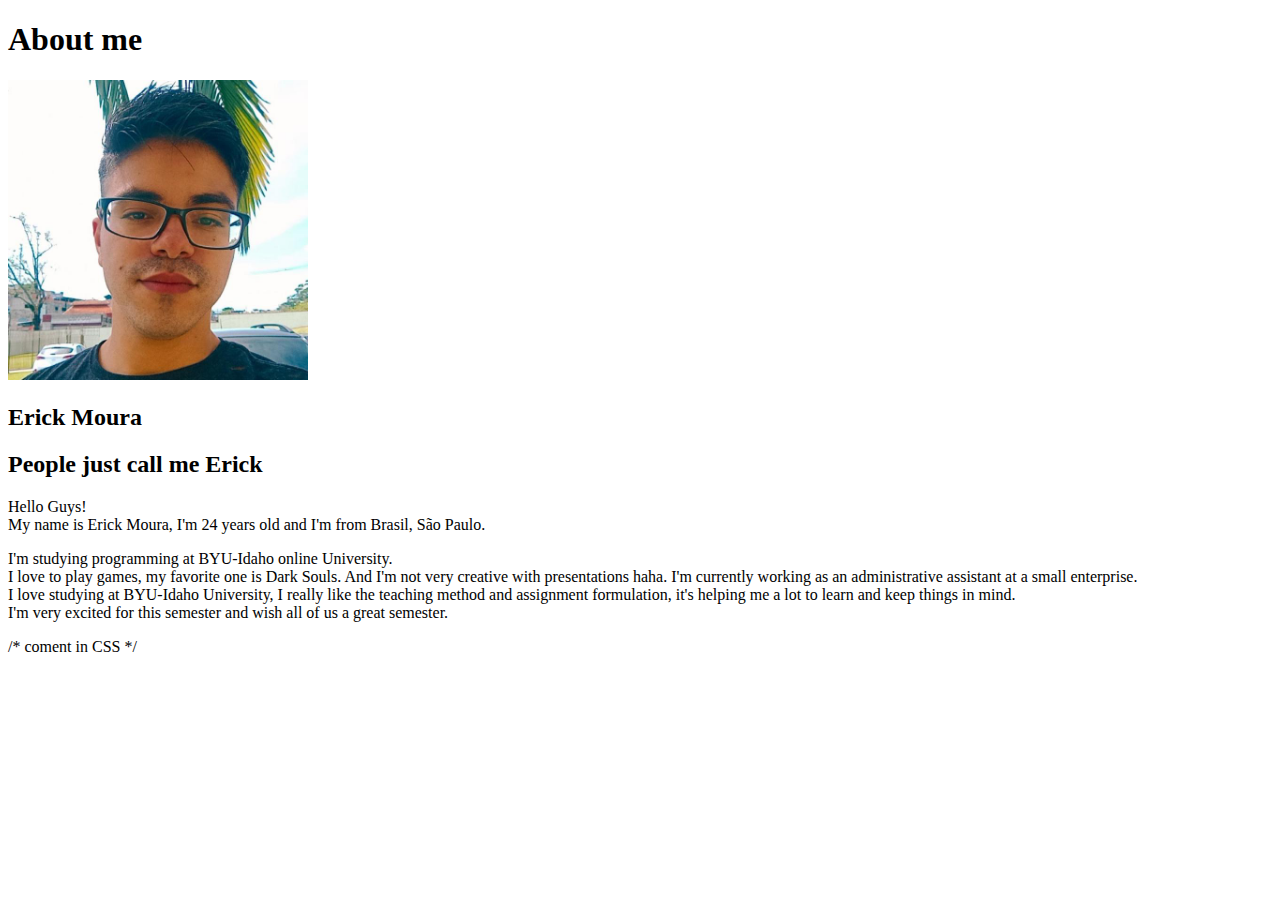
<file: aboutme/index.html>
<!DOCTYPE html>
<html lang="en">
<head>
    <meta charset="UTF-8">
    <meta http-equiv="X-UA-Compatible" content="IE=edge">
    <meta name="viewport" content="width=device-width, initial-scale=1.0">
    <title>All About Me</title>
</head>
<body>
    <h1>About me</h1>
    <img alt="Image of me?" src="images/myself.jpg" width="300">
    <h2>Erick Moura</h2>
    <h2>People just call me Erick</h2>
    <p>Hello Guys! 
        <br> My name is Erick Moura, I'm 24 years old and I'm from Brasil, São Paulo. </p>
    <p> I'm studying programming at BYU-Idaho online University. 
        <br>I love to play games, my favorite one is Dark Souls. And I'm not very creative with presentations haha. 
        I'm currently working as an administrative assistant at a small enterprise. 
        <br>I love studying at BYU-Idaho University, I really like the teaching method and assignment formulation, it's helping me a lot to learn and keep things in mind.
        <br>I'm very excited for this semester and wish all of us a great semester. 
    </p>   
</body>
</html>

<!-- coment in HTML -->
/* coment in CSS */
</file>
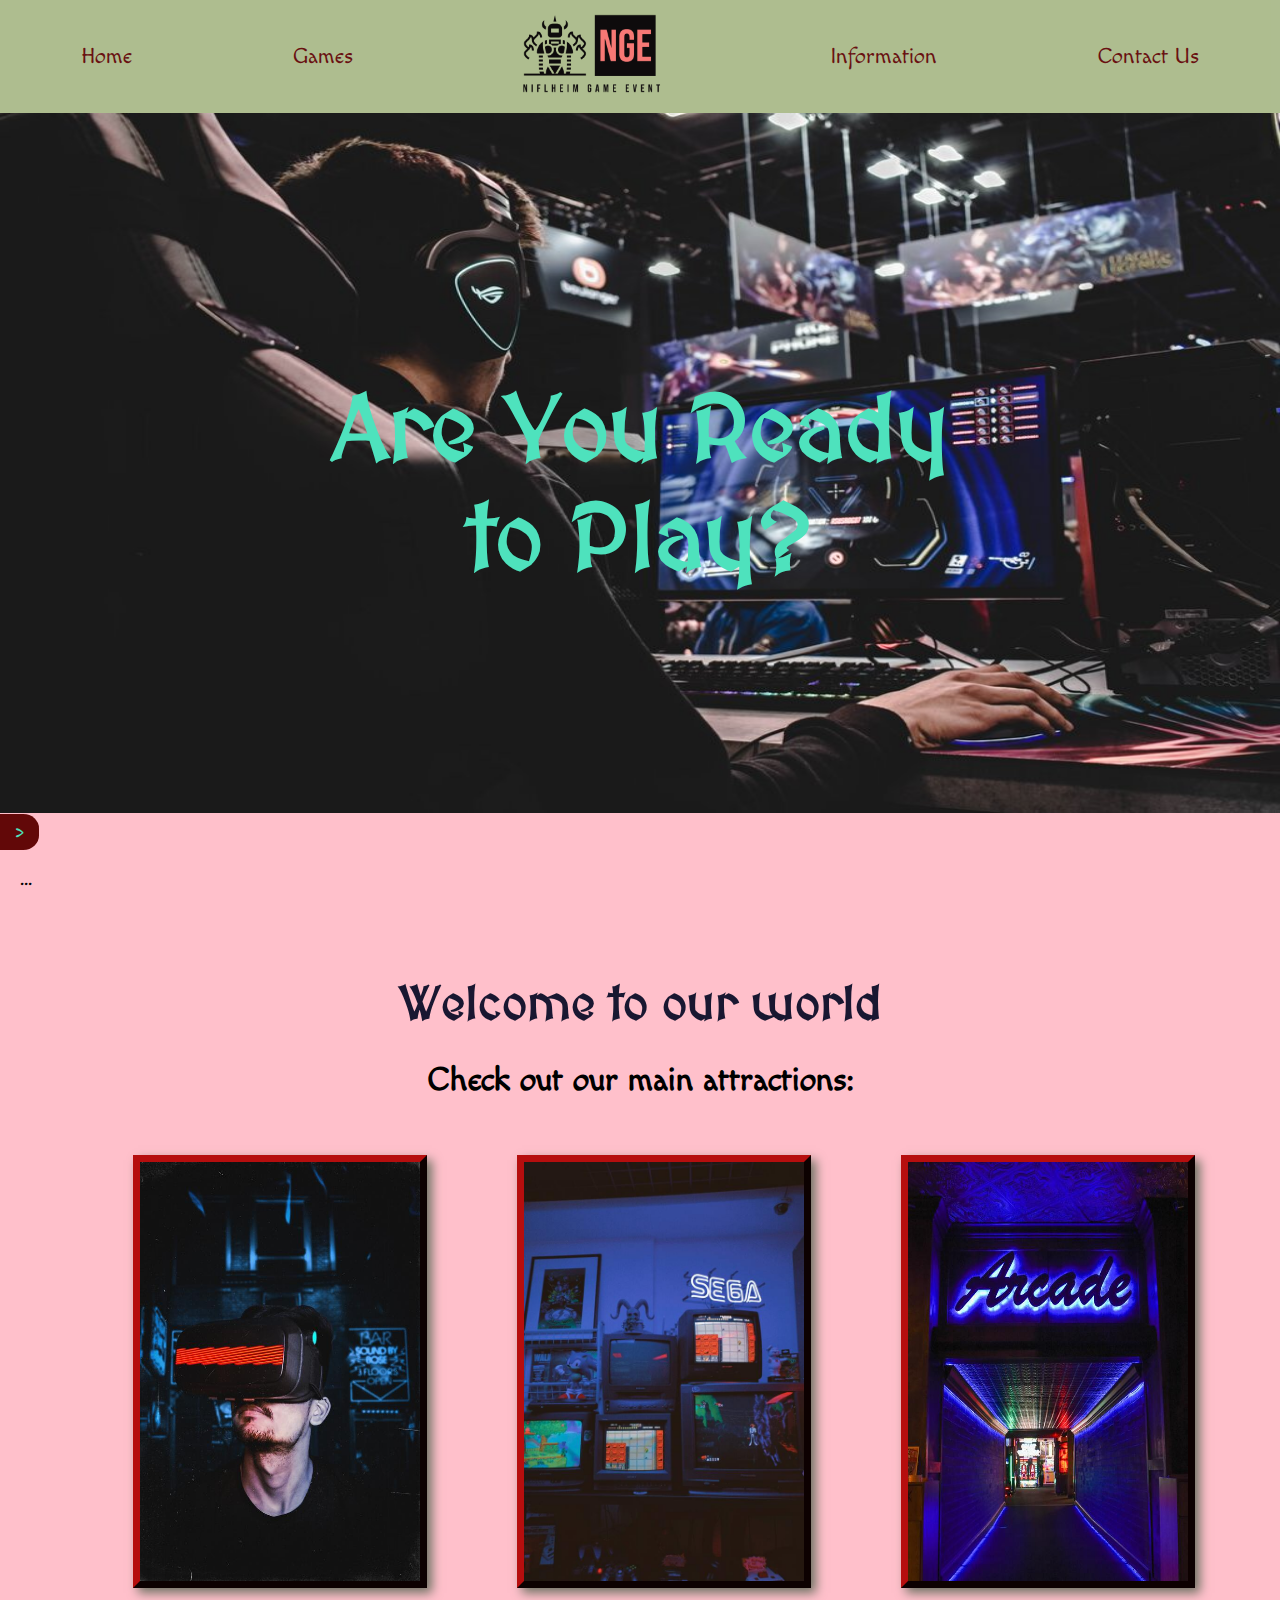
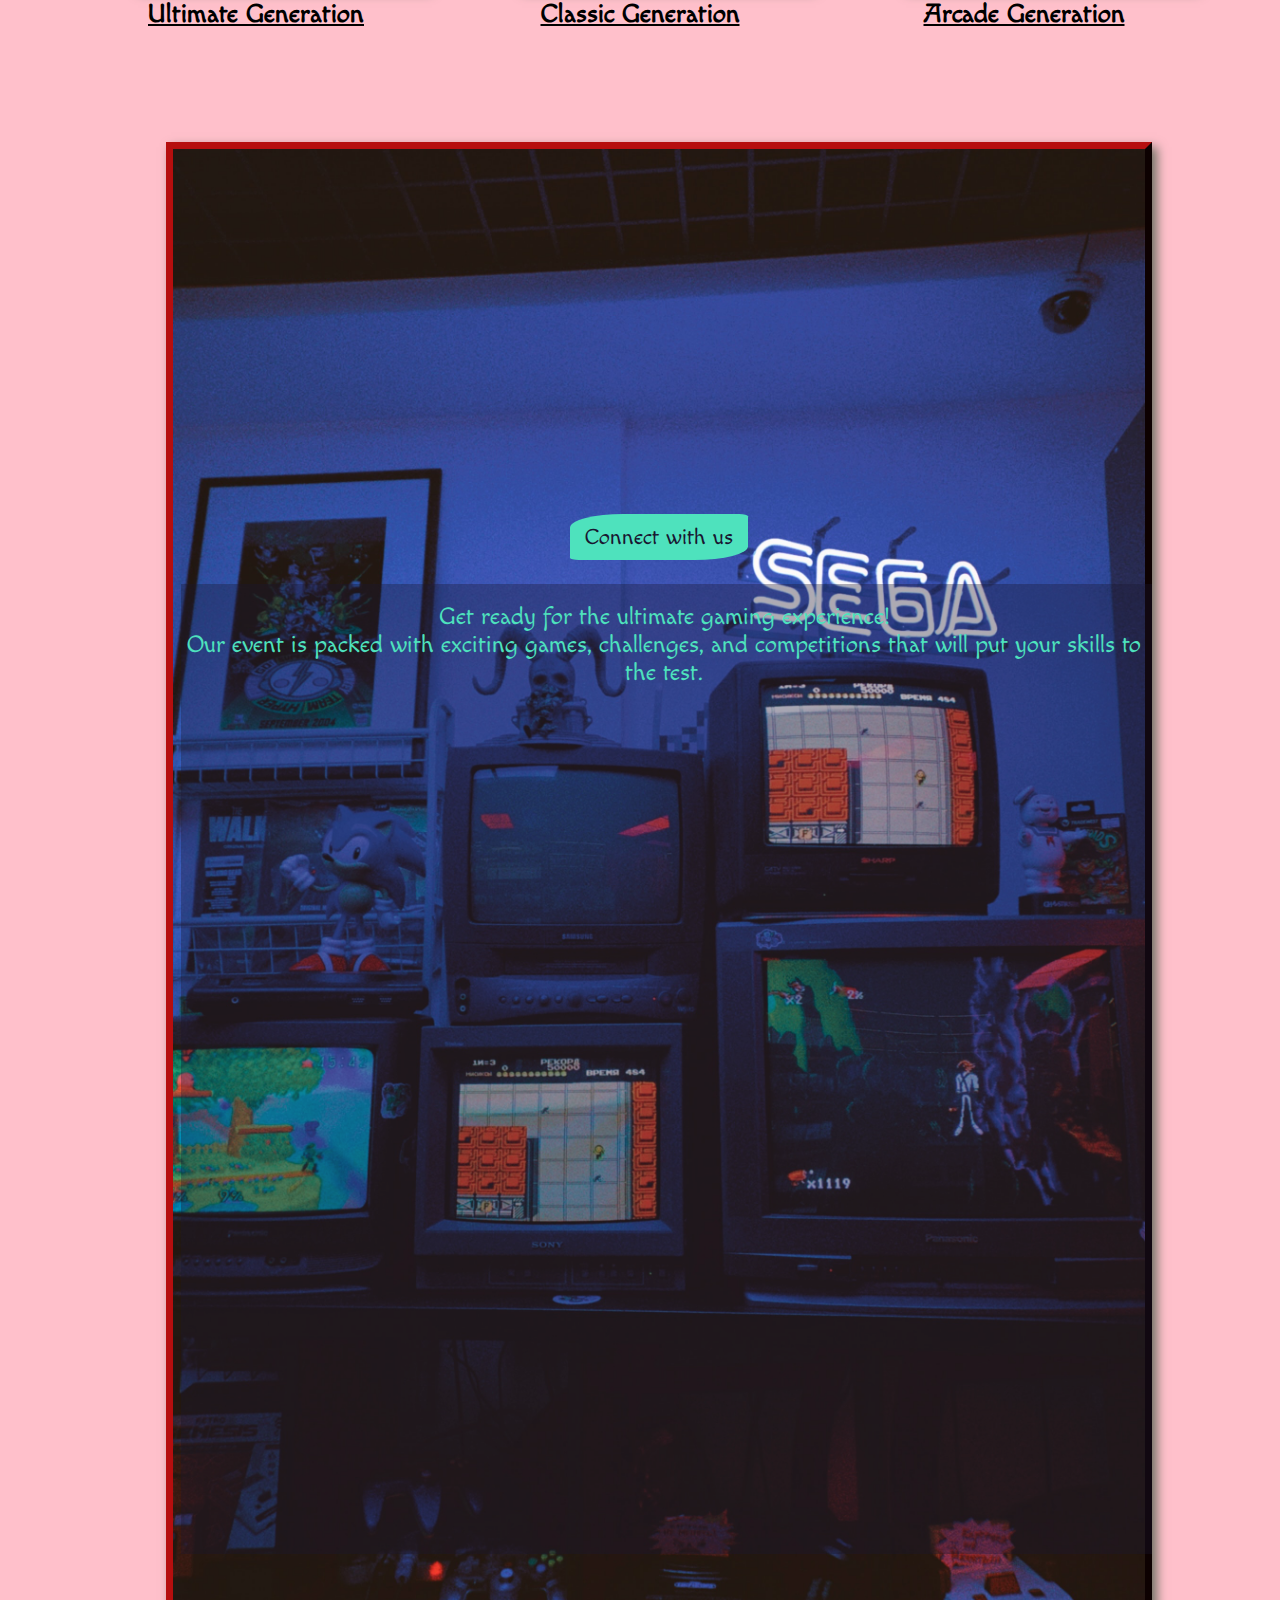
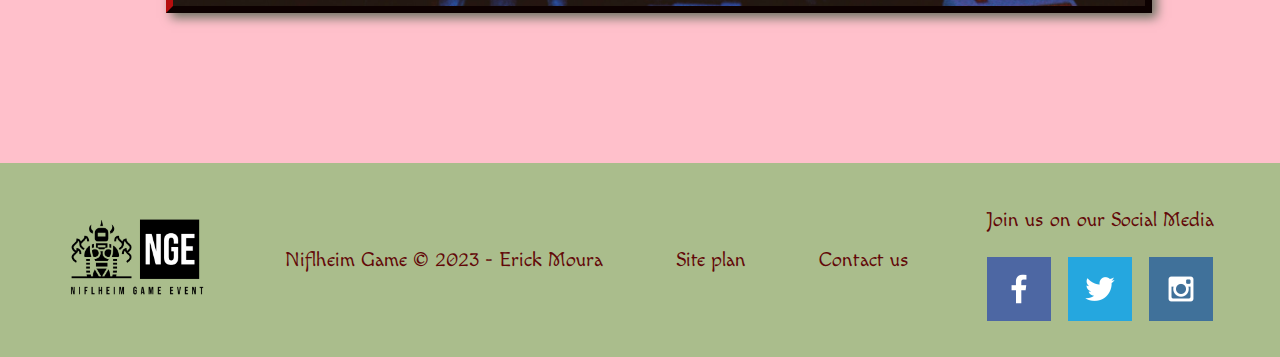
<file: game-site/index.html>
<!DOCTYPE html>
<html lang="en">
<head>
    <meta charset="UTF-8">
    <meta http-equiv="X-UA-Compatible" content="IE=edge">
    <meta name="viewport" content="width=device-width, initial-scale=1.0">
    <title>Niflheim Game Event | Home</title>
    <link rel="stylesheet" href="styles/style.css">
</head>
<body>
    <div id="content">
        <header>
            <nav>
                <a href="index.html">Home</a>
                <a href="games.html">Games</a>
                <a id="logo-link" href="index.html">
                    <img class="logo" src="image/Niflheim-Game-Event-logos_transparent.png" alt="logo">
                </a>
                <a href="information.html">Information</a>
                <a href="#">Contact Us</a>
            </nav>
        </header>
        <div id="hero">
            <div id="hero-box">
                <img id="hero-img" src="image/Hero-img.jpg" alt="Hero img">
            </div>
            <div id="hero-msg">
                <h1 class="home-title">Are You Ready <br> to Play?</h1>
            </div>
        </div>
        <div id="mySidenav" class="sidenav">
            <a href="javascript:void(0)" class="closebtn" onclick="closeNav()">&times;</a>
            <a href="games.html">Games</a>
            <a href="information.html">Information</a>
            <a href="#">Contact us</a>
          </div>
          
          <!-- Use any element to open the sidenav -->
          <span class="side-buttom" onclick="openNav()">></span>
          
          <!-- Add all page content inside this div if you want the side nav to push page content to the right (not used if you only want the sidenav to sit on top of the page -->
          <div id="main">
            ...
        </div> 
        <main>
            <h2>Welcome to our world</h2>
            <h4>Check out our main attractions:</h4>
            <div class="home-grid">
                <section class="ultimate">
                    <img class="ultimate-img" src="image/page-2-1.jpg" alt="Person using VR">
                    <h3>Ultimate Generation</h3>
                </section>
                <section class="classic">
                    <img class="classic-img" src="image/page-2-2.jpg" alt="Tv's with classic games">
                    <h3>Classic Generation</h3>
                </section>
                <section class="arcade">
                    <img class="arcade-img" src="image/page-2-3.jpg" alt="Arcade place">
                    <h3>Arcade Generation</h3>
                </section>
                <div class="invite">
                    <img class="invite-img" src="image/page-2-4.jpg" alt="chamative woman img">
                    <div class="invite-button">
                        <a class="button" href="#">Connect with us</a>
                    </div>
                    <div class="invite-background"></div>
                    <p class="invite-msg">Get ready for the ultimate gaming experience! 
                        <br> Our event is packed with exciting games, challenges, 
                        and competitions that will put your skills to the test.</p>
                </div>
            </div>
        </main>
        
        <footer>
            <div>
                <img class="footer-logo" src="image/Niflheim-Game-Event-logos_black.png" alt="">            
            </div>
            <p> Niflheim Game &copy; 2023 - Erick Moura</p>
            <p><a href="site-plan.html">Site plan</a></p>
            <p><a href="#">Contact us</a></p>
            <div class="social">
                <p>Join us on our Social Media</p>
                <a href="https://facebook.com" target="_blank">
                    <img src="image/facebook.png" alt="fb icon">
                </a>
                <a href="https://twitter.com" target="_blank">
                    <img src="image/twitter.png" alt="twitter icon">
                </a>
                <a href="https://instagram.com" target="_blank">
                    <img src="image/instagram.png" alt="instagram icon">
                </a>
            </div>
        </footer>
    </div>
    <script>
        /* Set the width of the side navigation to 250px */
        function openNav() {
        document.getElementById("mySidenav").style.width = "250px";
        }

        /* Set the width of the side navigation to 0 */
        function closeNav() {
        document.getElementById("mySidenav").style.width = "0";
        } 
        </script>
</body>
</html>
</file>
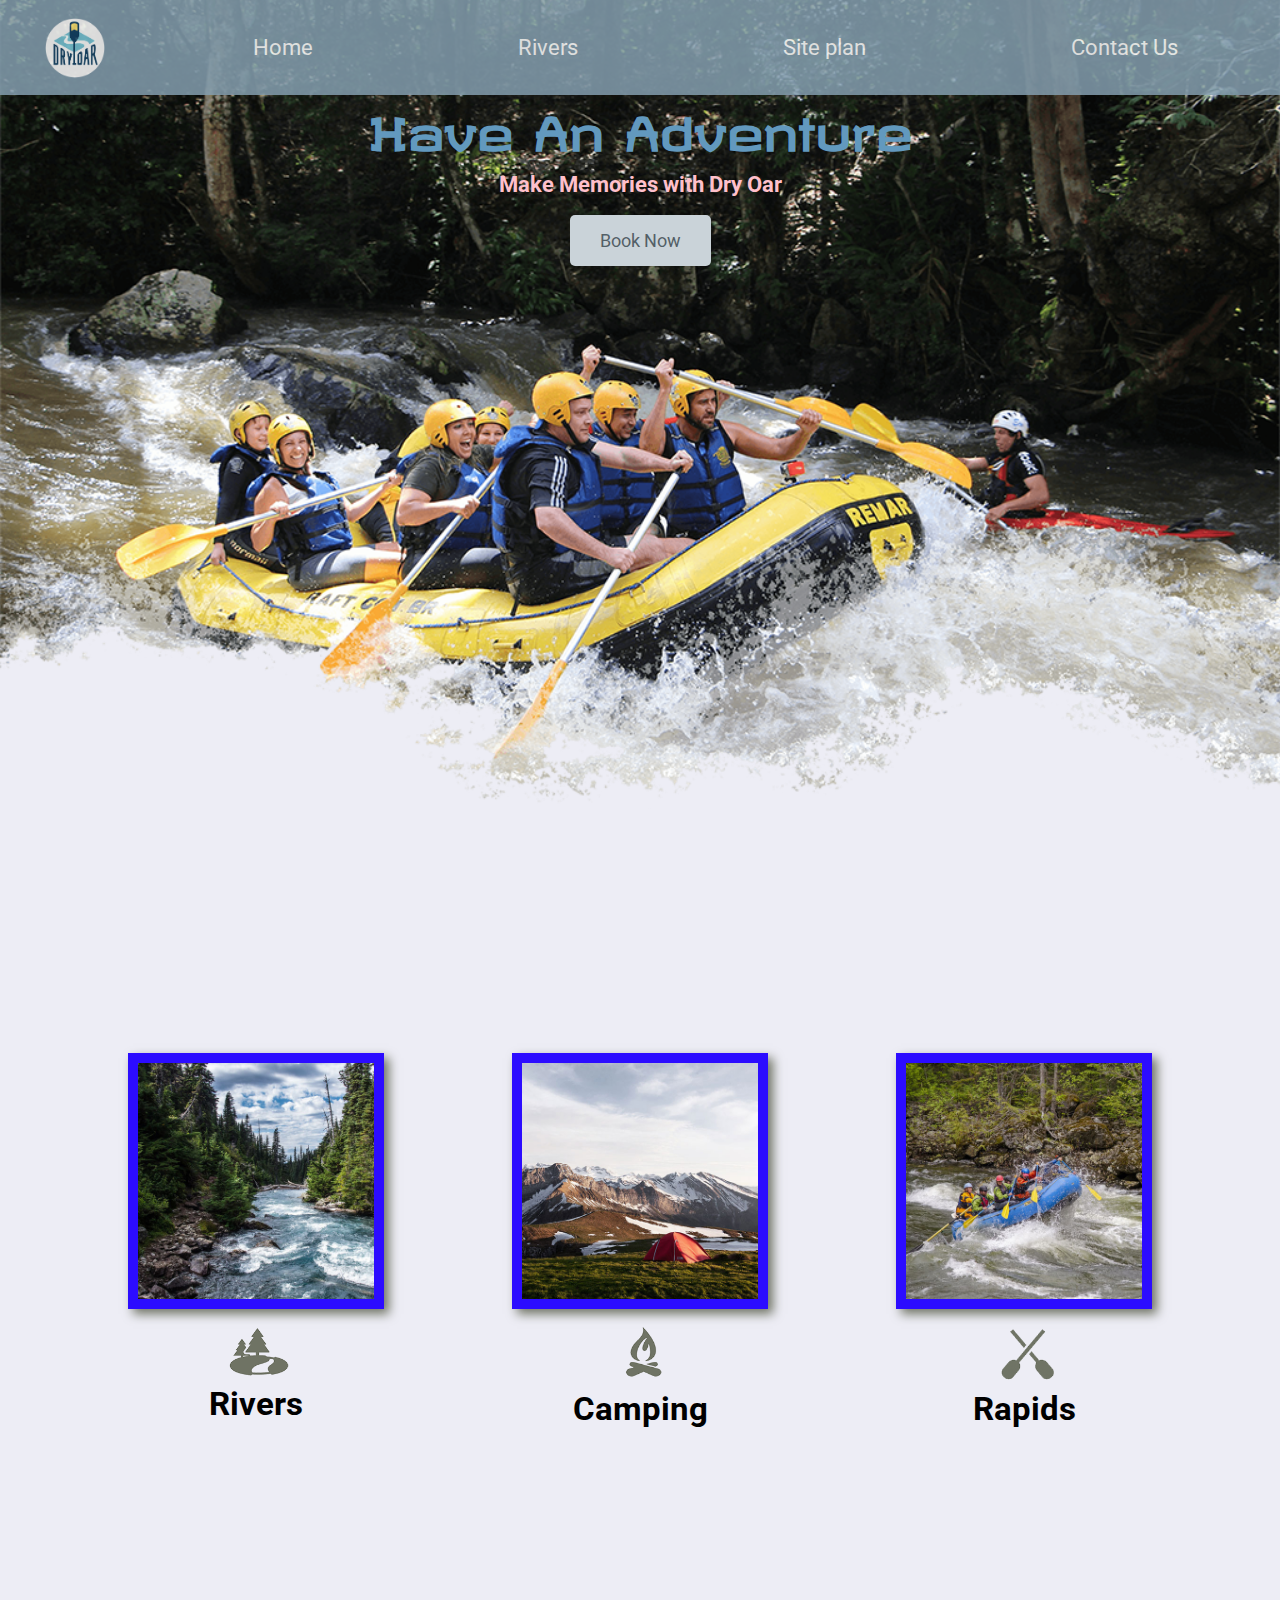
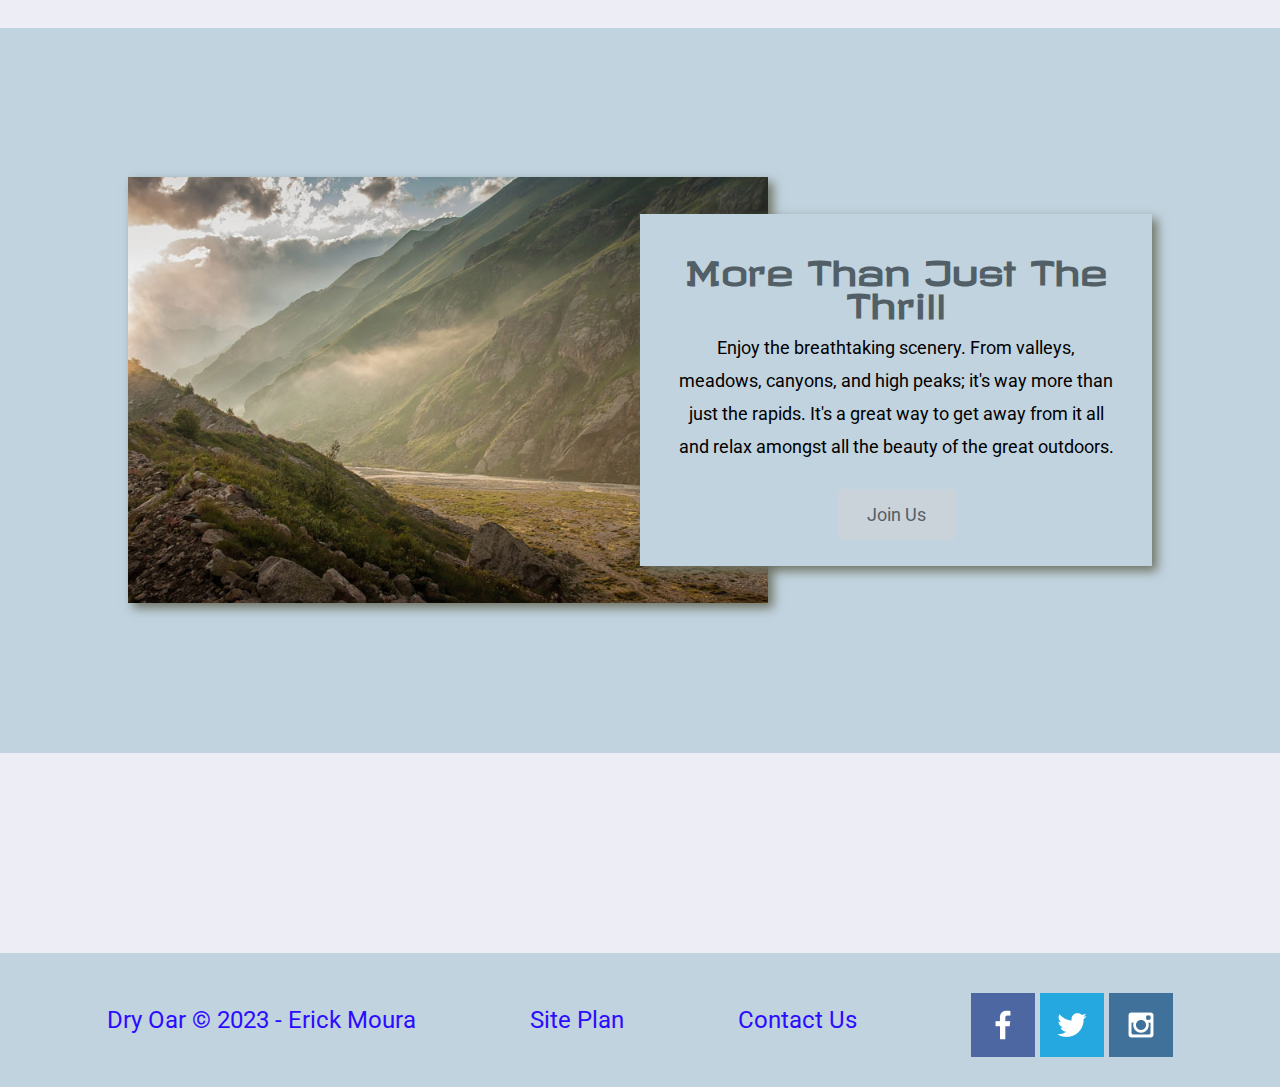
<file: wwr/index.html>
<!DOCTYPE html>
<html lang="en">
<head>
    <meta charset="UTF-8">
    <meta http-equiv="X-UA-Compatible" content="IE=edge">
    <meta name="viewport" content="width=device-width, initial-scale=1.0">
    <title>SP-Rafting | Dry Oar Boating | Home</title>
    <link rel="stylesheet" href="styles/style.css">
</head>
<body>
    <div id="content">
        <header>
            <a id="logo_link" href="index.html">
                <img class="logo" src="images/logo.png" alt="Dry Oar Logo">
            </a>
            <nav>
                <a href="index.html">Home</a>
                <a href="rivers.html">Rivers</a>
                <a href="site-plan-rafting.html">Site plan</a>
                <a href="contactus.html">Contact Us</a>
            </nav>
        </header>
        <div id="hero">
            <div id="hero-box">
                <img id="hero-img" src="images/hero.png" alt="People enjoying rafting">
            </div>
            <section id="hero-msg">
                <h1 class="home-title">Have An Adventure</h1>
                <h4>Make Memories with Dry Oar</h4>
                <div class="button-box">
                    <a class="book" href="contactus.html">Book Now</a>
                </div>
            </section>
        </div>
        <main class="home-grid">
            <section class="rivers-card">
                <img class="card-img" src="images/rivers.jpg" alt="river in forest">
                <img class="icon" src="images/river_icon.png" alt="river icon">
                <h2>Rivers</h2>
            </section>
            <section class="camping-card">
                <img class="card-img" src="images/camping.jpg" alt="tent in mountains">
                <img class="icon" src="images/fire_icon.png" alt="fire icon">
                <h2>Camping</h2>
            </section>
            <section class="rapids-card">
                <img class="card-img" src="images/rapids.jpg" alt="rafting boat">
                <img class="icon" src="images/oars.png" alt="oars icon">
                <h2>Rapids</h2>
            </section>
            <div id="background"></div>
            <img class="mountains" src="images/mountains.jpg" alt="Misty mountains">
            <section class="msg">
                <h2>More Than Just The Thrill</h2>
                <p>Enjoy the breathtaking scenery. From valleys, meadows, canyons, and high peaks; it's way more than just the rapids. It's a great way to get away from it all and relax amongst all the beauty of the great outdoors. </p>
                <a class='join' href="rivers.html">Join Us</a>
            </section>
        </main>
        <footer>
            <p>Dry Oar &copy; 2023 - Erick Moura</p>
            <p><a href="site-plan-rafting.html">Site Plan</a></p>
            <p><a href="contactus.html">Contact Us</a></p>
            <div class="social">
                <a href="https://facebook.com" target="_blank">
                    <img src="images/facebook.png" alt="fb icon">
                </a>
                <a href="https://twitter.com" target="_blank">
                    <img src="images/twitter.png" alt="twitter icon">
                </a>
                <a href="https://instagram.com" target="_blank">
                    <img src="images/instagram.png" alt="instagram icon">
                </a>
            </div>
        </footer>
    </div>
</body>
</html>
</file>
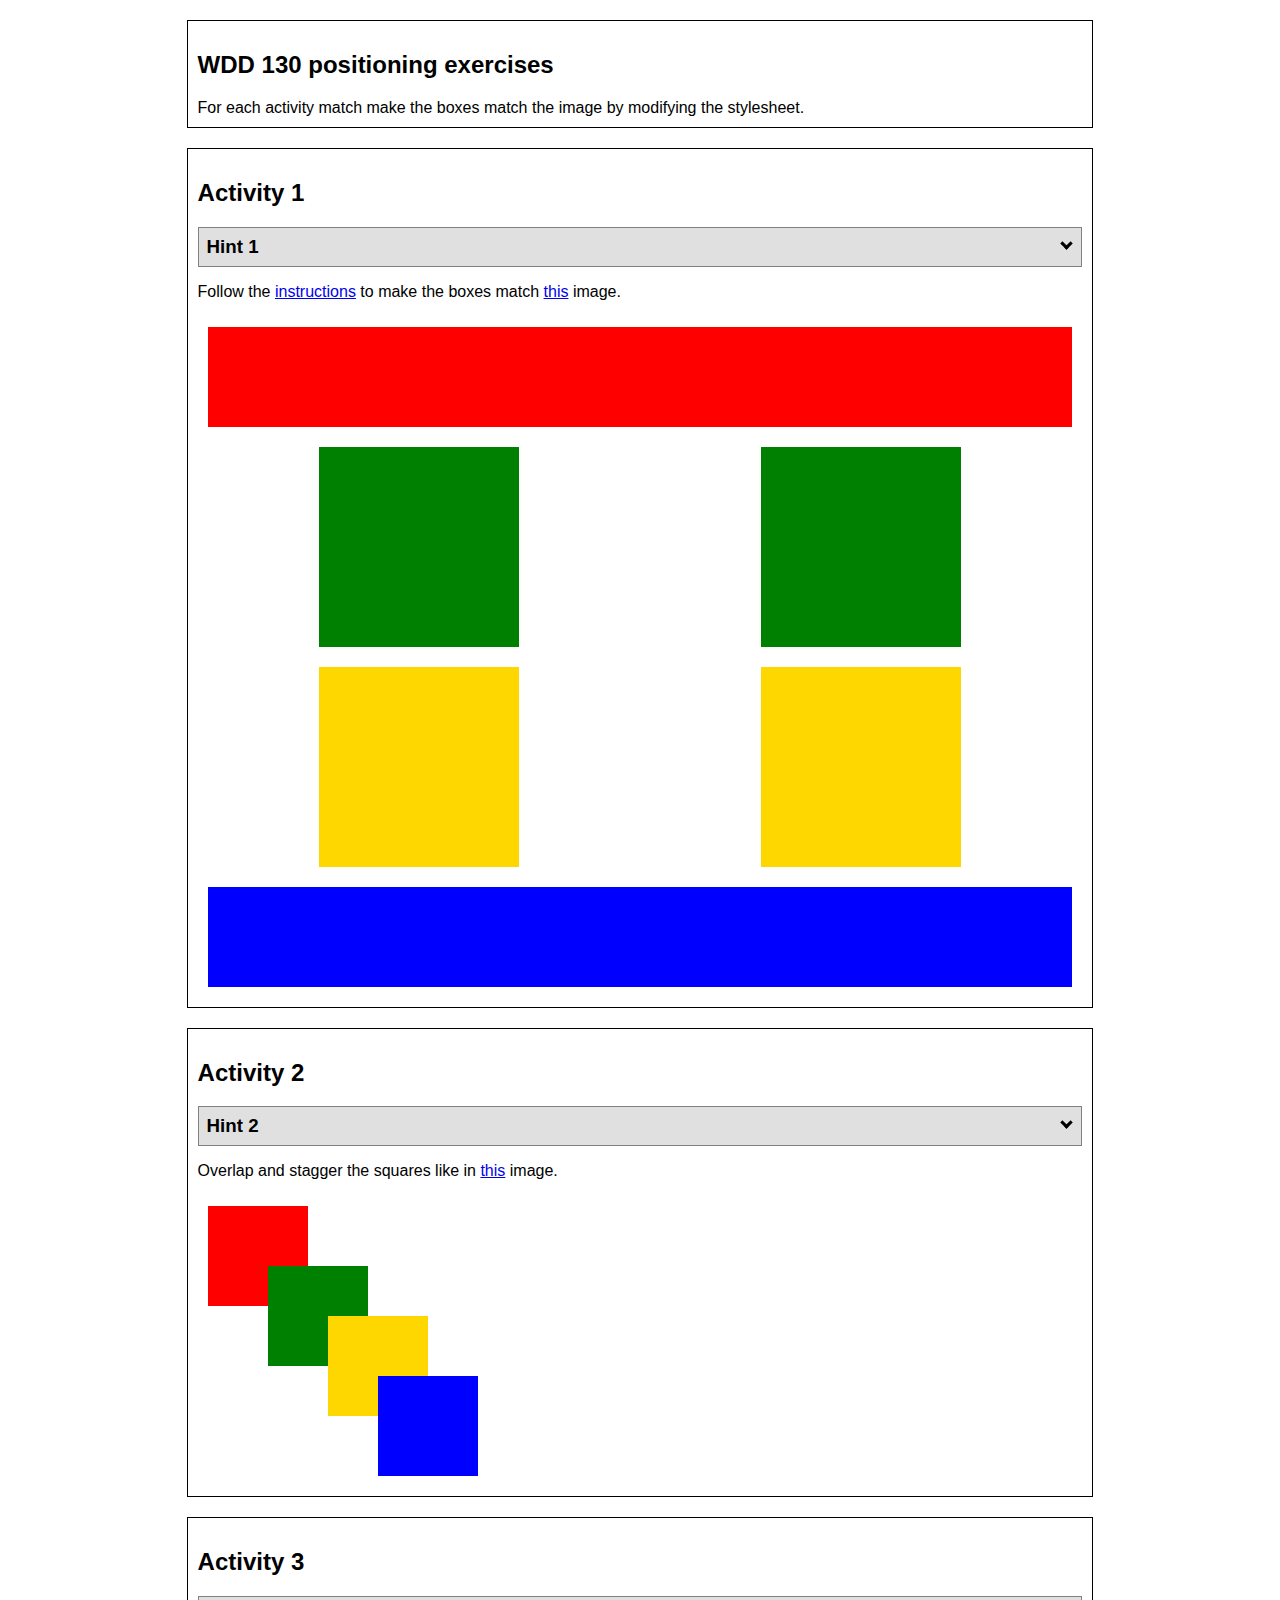
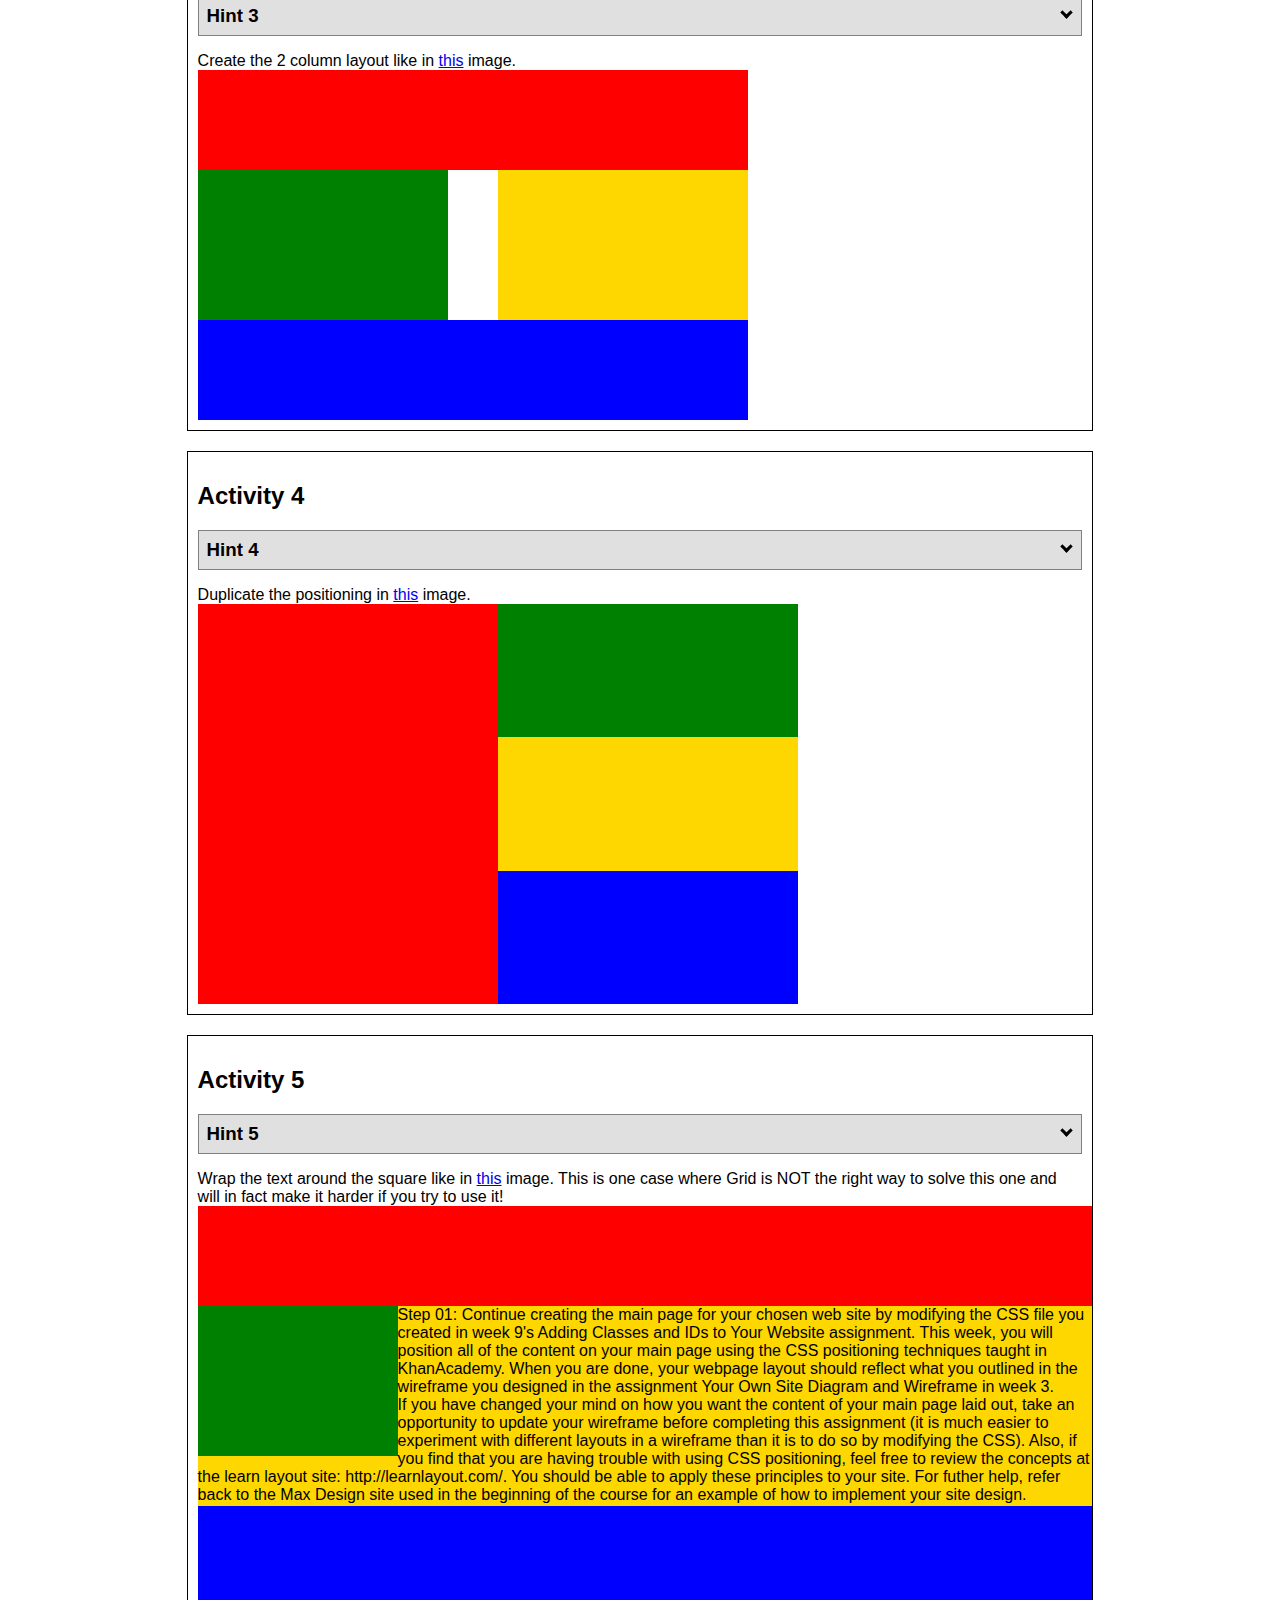
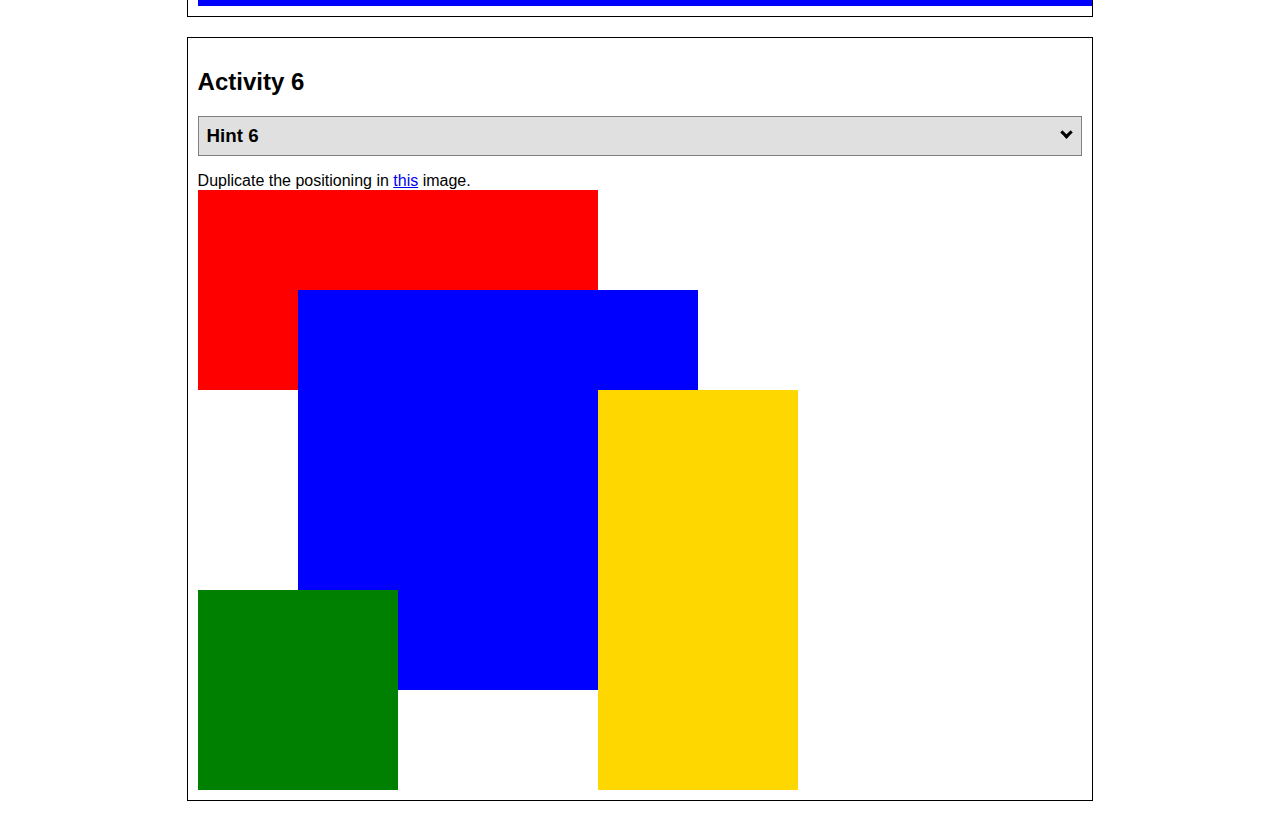
<file: positioning.html>
<!DOCTYPE html>
<html lang="en">
  <head>
    <!-- HTML - Name: positioning.html -->
    <title>Positioning Activity</title>
    <link rel="stylesheet" type="text/css" href="positionstyles.css" />
  </head>
  <body>
    <div class="activity">
      <h2>WDD 130 positioning exercises</h2>
      For each activity match make the boxes match the image by modifying the stylesheet.</div>
    <div class="activity">
      <h2>Activity 1</h2>
      <section class="hint"><input type="checkbox" ><i></i> <h3>Hint 1</h3><div><p>Check out the <a href="https://byui-wdd.github.io/wdd130/activities/w06-css-positioning.html" target="_blank">activity instructions</a> in Ilearn!</p></div></section>
      <p>Follow the <a href="https://byui-wdd.github.io/wdd130/activities/w06-css-positioning.html" target="_blank">instructions</a> to make the boxes match  <a href="https://byui-wdd.github.io/wdd130/images/example1.png" target="_blank">this</a> image.</p>
      <div class="content1" >
        <div class="red1" ></div>
        <div class="green1" ></div>
        <div class="green1" ></div>
        <div class="yellow1"></div>
        <div class="yellow1"></div>
        <div class="blue1"></div>
      </div>
    </div>
    <div class="activity">
      <h2>Activity 2</h2>
      <section class="hint"><input type="checkbox" > <h3>Hint 2</h3><i></i><div>
      <ul>
      <li>grid-template-columns: 50px 50px 50px 50px 50px </li></ul></div></section>
      <p>Overlap and stagger the squares like in <a href="https://byui-wdd.github.io/wdd130/images/example2.png" target="_blank">this</a> image.</p>
      <div class="content2" >
        <div class="red2" ></div>
        <div class="green2" ></div>
        <div class="yellow2"></div>
        <div class="blue2"></div>
      </div>
    </div>
    <div class="activity">
      <h2>Activity 3</h2>
      <section class="hint"><input type="checkbox" > <h3>Hint 3</h3><i></i><div><p>This one is going to be best solved with CSS Grid. Remember to make the boxes the right width first...then start moving them around. </p><h4>Properties used:</h4><ul><li>display:grid;</li><li>grid-template-columns:</li><li>grid-column-gap:</li>
        <li>grid-column:</li>  </ul></div></section>
      Create the 2 column layout like in <a href="https://byui-wdd.github.io/wdd130/images/example3.png" target="_blank">this</a>  image.
      <div class="content3" >
        <div class="red3" ></div>
        <div class="green3" ></div>
        <div class="yellow3"></div>
        <div class="blue3"></div>
      </div>
    </div>
    <div class="activity">
      <h2>Activity 4</h2>
      <section class="hint"><input type="checkbox" > <h3>Hint 4</h3><i></i><div><p>For the others we have been primarily concerned with width. For this one you will need to adjust height as well. </p><h4>Properties used:</h4><ul><li>display:grid;</li><li>grid-template-columns:</li><li>grid-row:</li></ul></div></section>
      Duplicate the positioning in <a href="https://byui-wdd.github.io/wdd130/images/example4.png" target="_blank">this</a> image. 
      <div class="content4" >
        <div class="red4" ></div>
        <div class="green4" ></div>
        <div class="yellow4"></div>
        <div class="blue4"></div>
      </div>
    </div>

    <div class="activity">
      <h2>Activity 5</h2>
      <section class="hint"><input type="checkbox" > <h3>Hint 5</h3><i></i><div><p>Grid is <strong>not</strong> the right way to do this.  In fact there is only one way to really do that...and that is with float. Remember that we float the thing we want the text to wrap around.  Also remember to start by making all the shapes the right size and shape.</p><h4>Properties used:</h4><ul><li>float: left;</li></ul></div></section>
      Wrap the text around the square like in <a href="https://byui-wdd.github.io/wdd130/images/example5.png" target="_blank">this</a> image. This is one case where Grid is NOT the right way to solve this one and will in fact make it harder if you try to use it!
      <div class="content5" >
        <div class="red5" ></div>
        <div class="green5" ></div>
        <div class="yellow5">Step 01: Continue creating the main page for your chosen web site by modifying the CSS file you created in week 9's Adding Classes and IDs to Your Website assignment. This week, you will position all of the content on your main page using the CSS positioning techniques taught in KhanAcademy. When you are done, your webpage layout should reflect what you outlined in the wireframe you designed in the assignment Your Own Site Diagram and Wireframe in week 3. <br />
          If you have changed your mind on how you want the content of your main page laid out, take an opportunity to update your wireframe before completing this assignment (it is much easier to experiment with different layouts in a wireframe than it is to do so by modifying the CSS). Also, if you find that you are having trouble with using CSS positioning, feel free to review the concepts at the learn layout site: http://learnlayout.com/. You should be able to apply these principles to your site. For futher help, refer back to the Max Design site used in the beginning of the course for an example of how to implement your site design.</div>
        <div class="blue5"></div>
      </div>
    </div>
    <div class="activity">
      <h2>Activity 6</h2>
      <section class="hint"><input type="checkbox" > <h3>Hint 6</h3><i></i><div><p>This one is all about visualizing the grid behind the layout. If you are having a hard time doing that first: all the sizes are even multiples of 100, and second here is another example with the lines drawn: <a href="https://byui-wdd.github.io/wdd130/images/example6-hint.png" target="_blank">example 6 with lines</a>. For this one you will find it easiest if you use px for the column width. You can also use <kbd>z-index</kbd> to control the element layering.    </p><h4>Properties used:</h4><ul><li>display:grid;</li><li>grid-template-columns:</li><li>grid-column:</li><li>grid-row:</li><li><a href="https://www.w3schools.com/cssref/pr_pos_z-index.asp" target="_blank">z-index:</a></li></ul></div></section>
      Duplicate the positioning in <a href="https://byui-wdd.github.io/wdd130/images/example6.png" target="_blank">this</a> image.
      <div class="content6" >
        <div class="red6" ></div>
        <div class="green6" ></div>
        <div class="yellow6"></div>
        <div class="blue6"></div>
      </div>
    </div>
  </body>
</html>
</file>
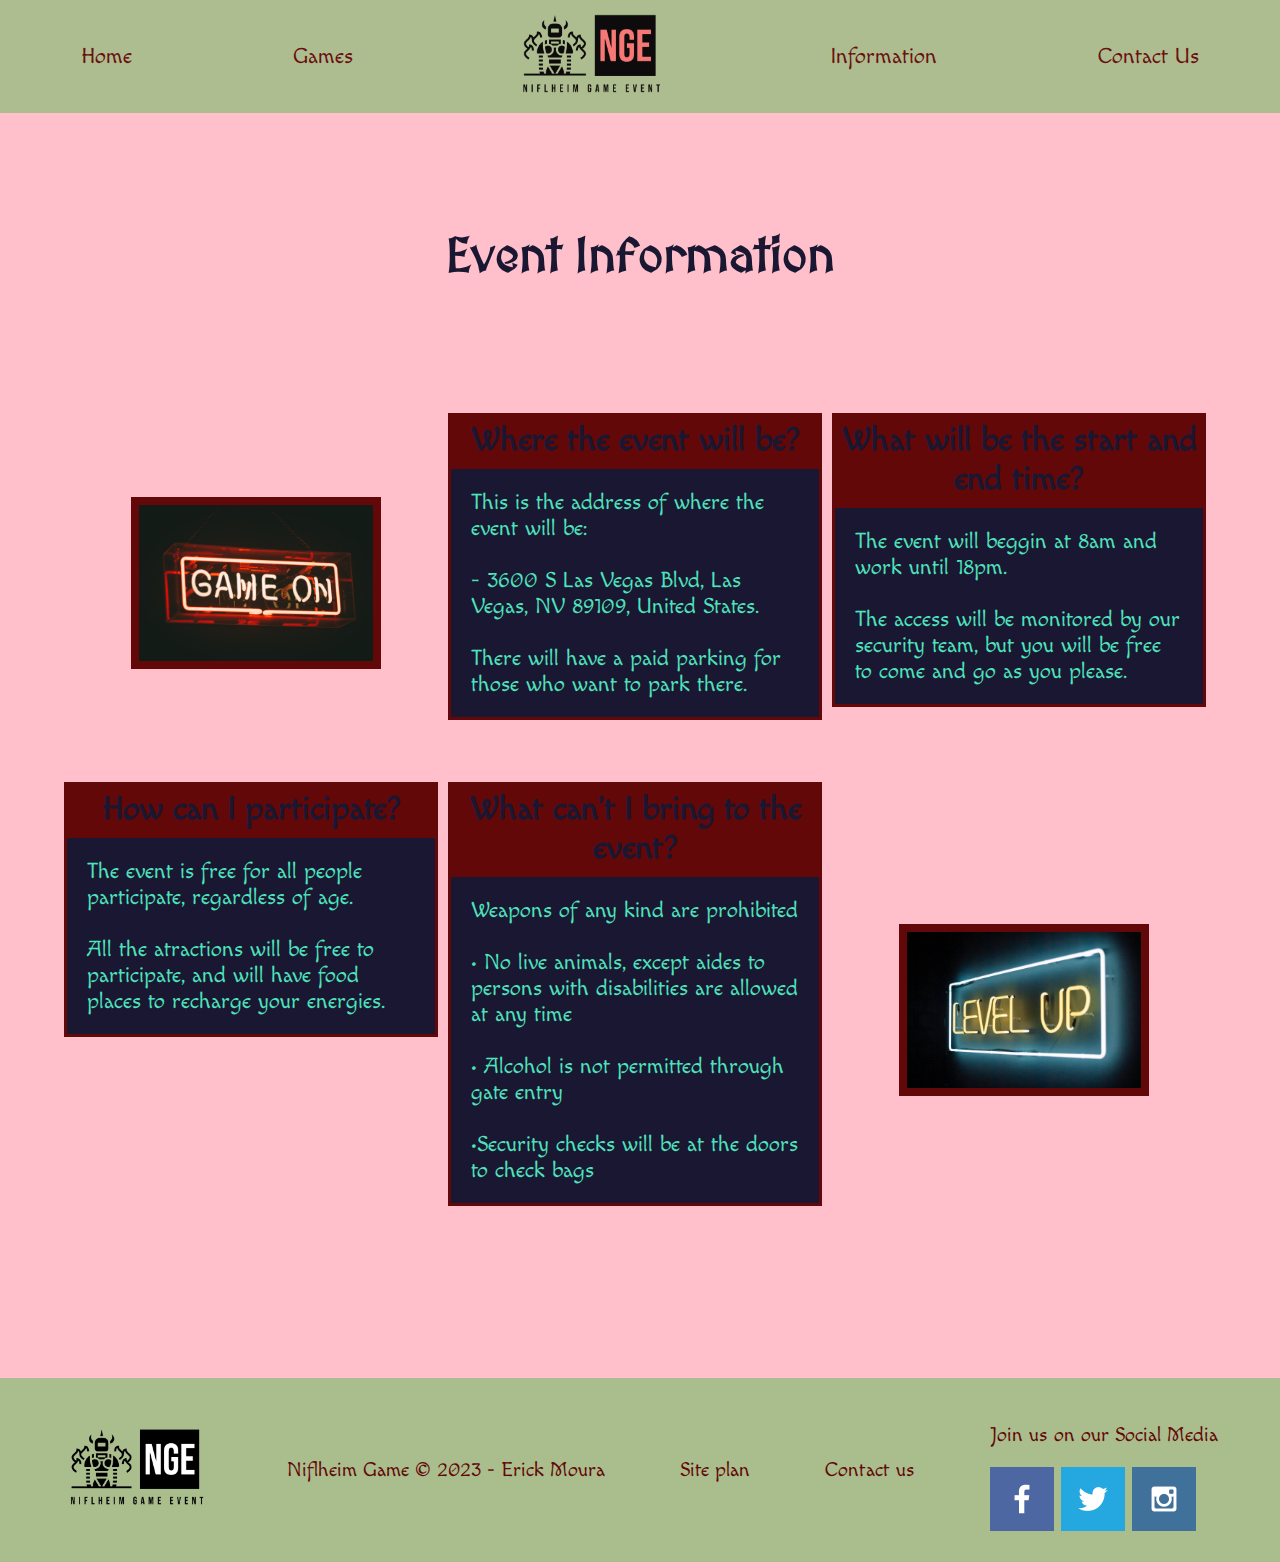
<file: game-site/information.html>
<!DOCTYPE html>
<html lang="en">
<head>
    <meta charset="UTF-8">
    <meta http-equiv="X-UA-Compatible" content="IE=edge">
    <meta name="viewport" content="width=device-width, initial-scale=1.0">
    <title>Niflheim Game Event | Information</title>
    <link rel="stylesheet" href="styles/style.css">
</head>
<body>
    <div id="content">
        <header>
            <nav>
                <a href="index.html">Home</a>
                <a href="games.html">Games</a>
                <a id="logo-link" href="index.html">
                    <img class="logo" src="image/Niflheim-Game-Event-logos_transparent.png" alt="logo">
                </a>
                <a href="information.html">Information</a>
                <a href="#">Contact Us</a>
            </nav>
        </header>
        <main id="info-grid">
            <div class="info-title">
                <h2>Event Information</h2>
            </div>
            <img class="img1" src="image/game-on.jpg" alt="">
            <section class="board1">
                <h4 class="box-title">Where the event will be?</h4>
                <p class="box-text">This is the address of where the event will be: <br><br>
                    - 3600 S Las Vegas Blvd, Las Vegas, NV 89109, United States. <br><br>
                    There will have a paid parking for those who want to park there.
                </p>
            </section>
            <section class="board2">
                <h4 class="box-title">What will be the start and end time?</h4>
                <p class="box-text"> The event will beggin at 8am and work until 18pm.<br><br>
                    The access will be monitored by our security team, 
                    but you will be free to come and go as you please.
                </p>
            </section>
            <section class="board3">
                <h4 class="box-title">How can I participate? </h4>
                <p class="box-text">The event is free for all people participate, regardless of age. <br>
                    <br> All the atractions will be free to participate, 
                    and will have food places to recharge your energies.</p>
            </section>
            <section class="board4">
                <h4 class="box-title">What can't I bring to the event?</h4>
                <p class="box-text">Weapons of any kind are prohibited <br><br>
                    &#x2022; No live animals, except aides to persons with disabilities 
                    are allowed at any time <br><br>
                    &#x2022; Alcohol is not permitted through gate entry <br><br>
                    &#x2022;Security checks will be at the doors to check bags</p>
                </section>
            <img class="img2" src="image/level-up.jpg" alt="">
        </main>
        <footer>
            <div>
                <img class="footer-logo" src="image/Niflheim-Game-Event-logos_black.png" alt="">            
            </div>
            <p> Niflheim Game &copy; 2023 - Erick Moura</p>
            <p><a href="site-plan.html">Site plan</a></p>
            <p><a href="#">Contact us</a></p>
            <div>
                <p>Join us on our Social Media</p>
                <a href="https://facebook.com" target="_blank">
                    <img src="image/facebook.png" alt="fb icon">
                </a>
                <a href="https://twitter.com" target="_blank">
                    <img src="image/twitter.png" alt="twitter icon">
                </a>
                <a href="https://instagram.com" target="_blank">
                    <img src="image/instagram.png" alt="instagram icon">
                </a>
            </div>
        </footer>
    </div> 
</body>
</html>
</file>
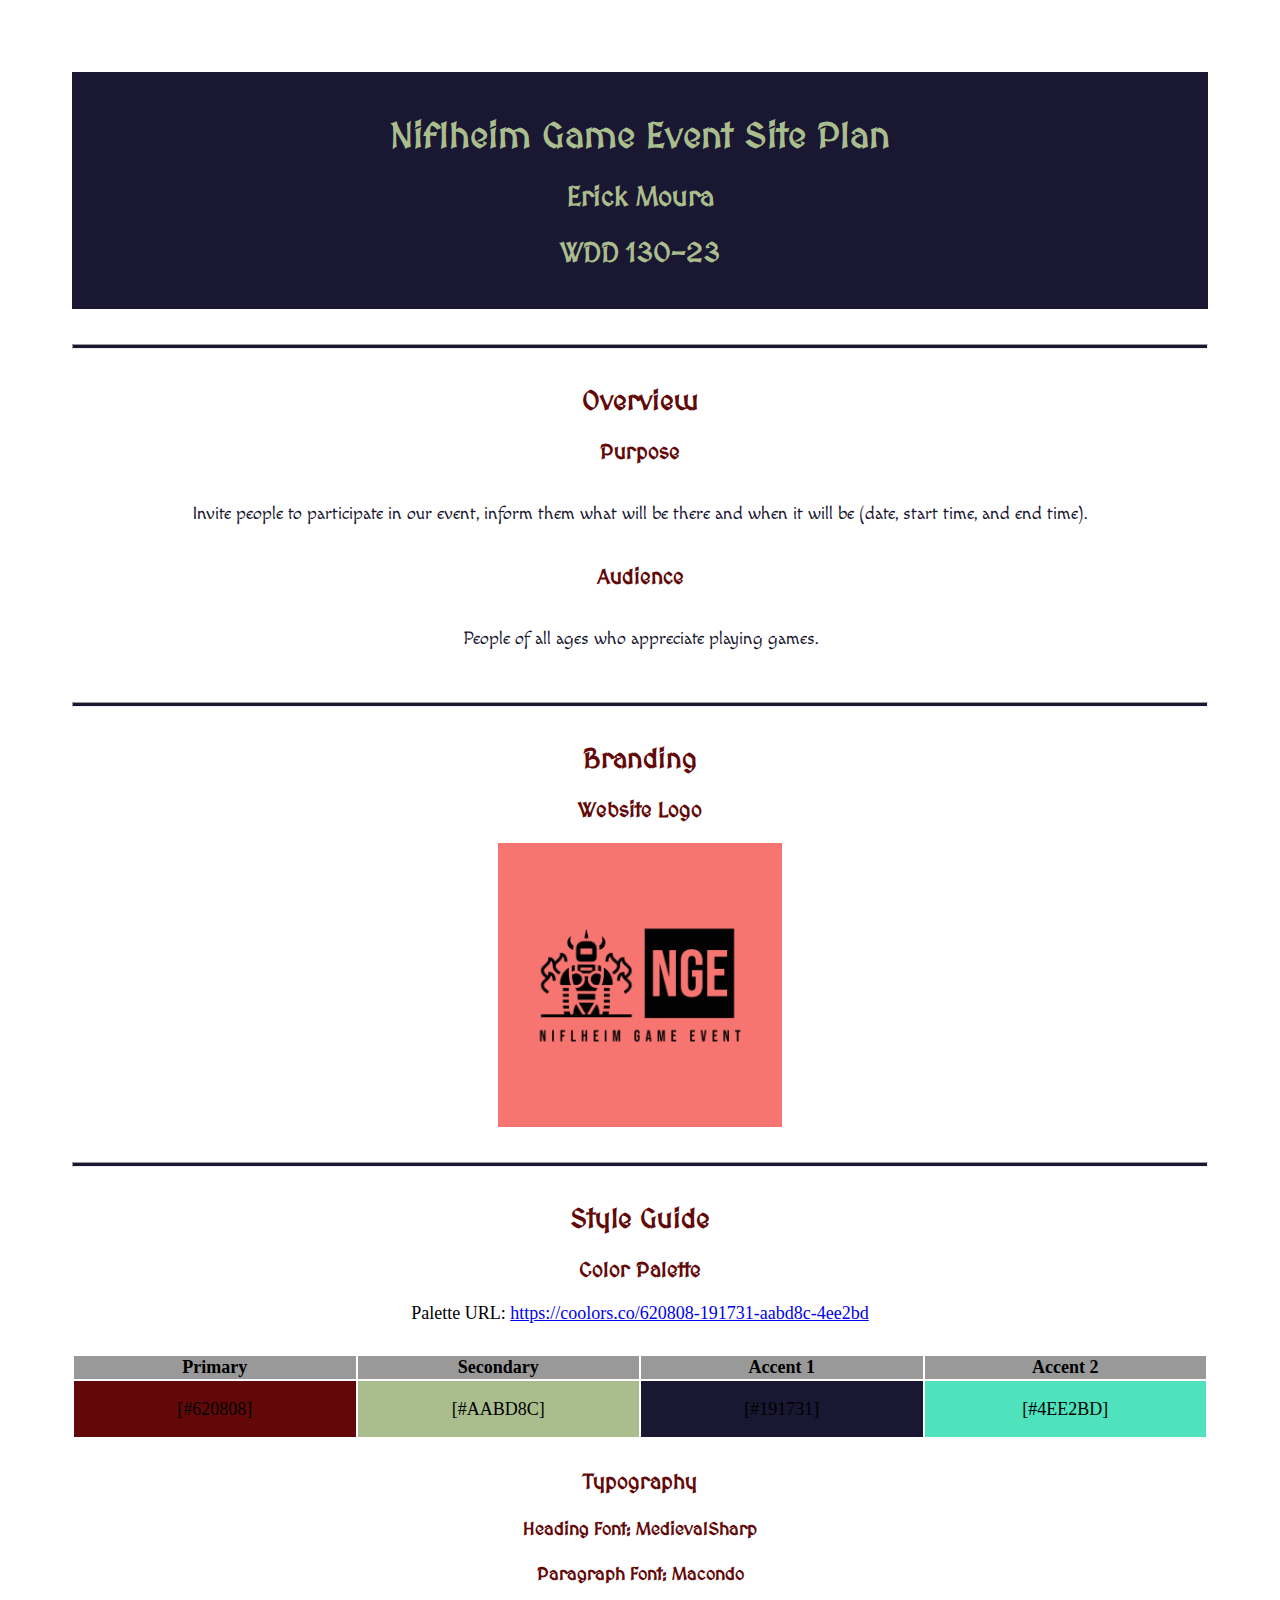
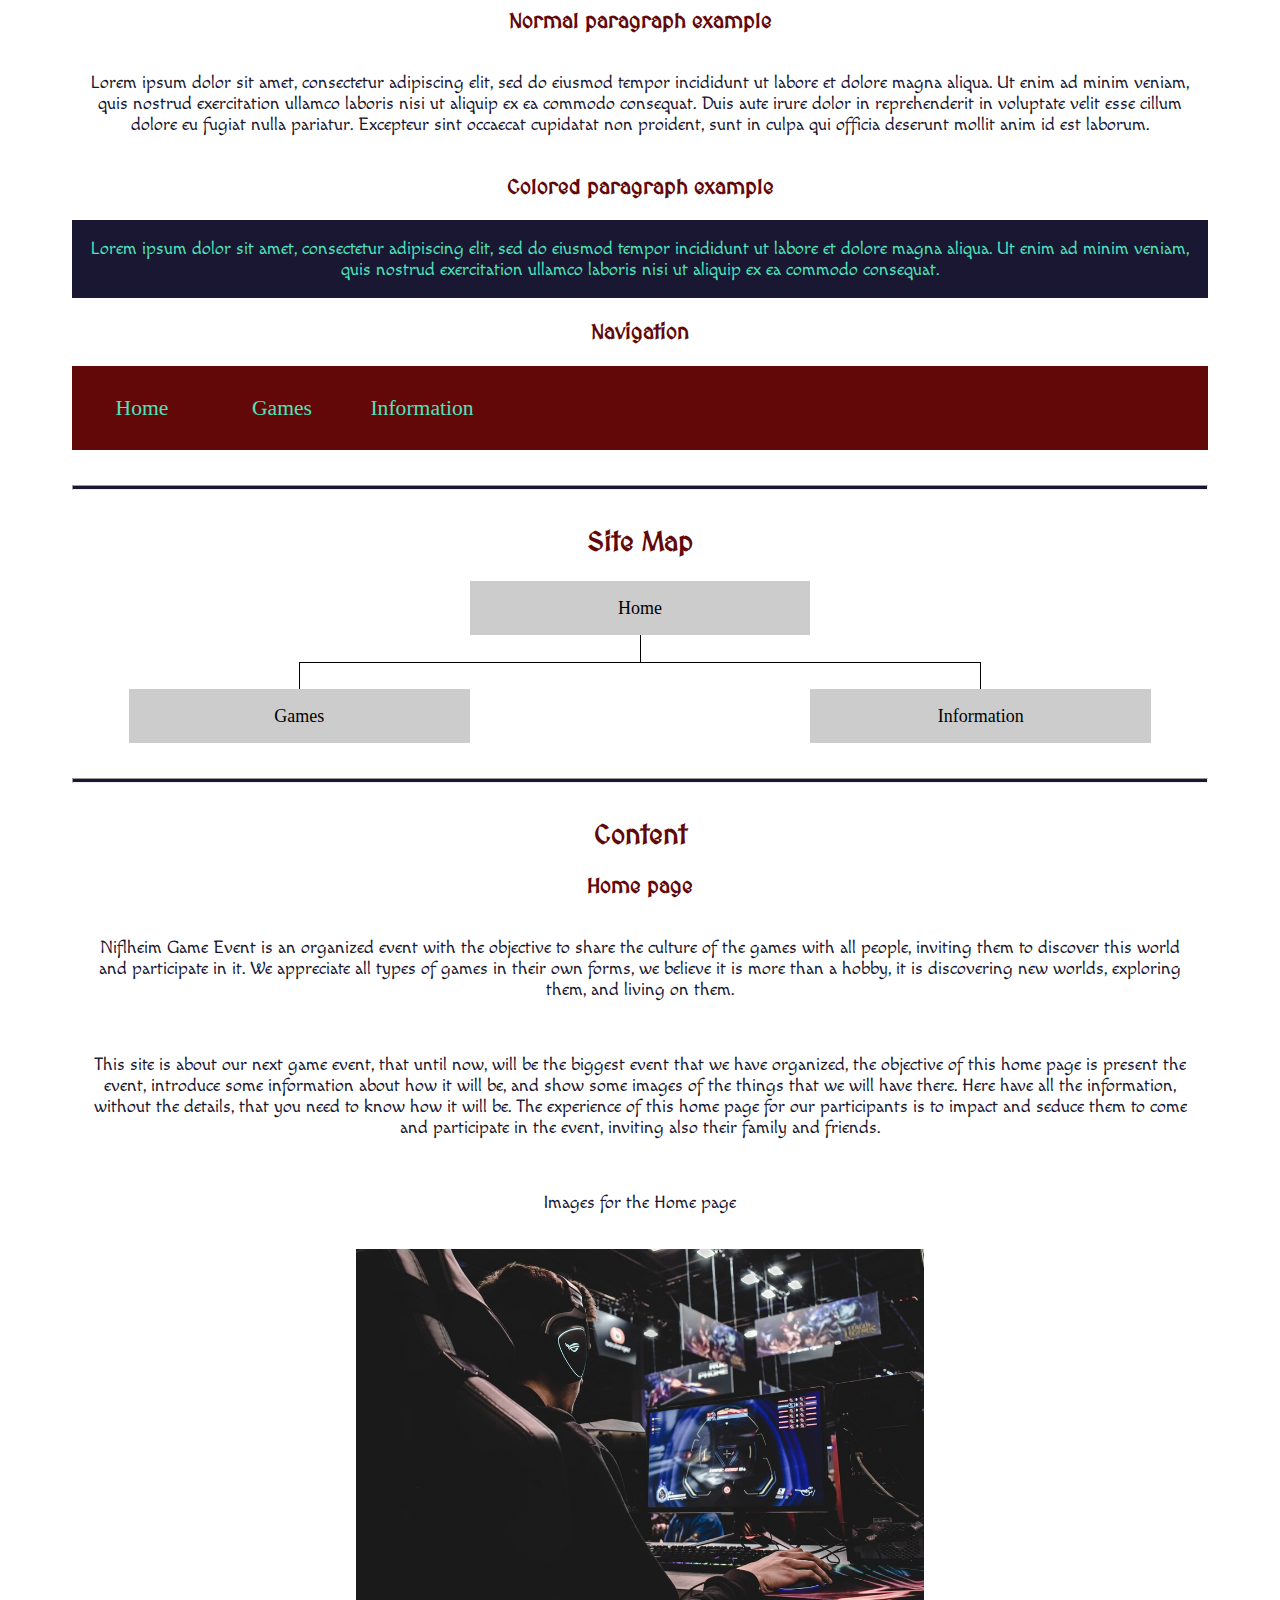
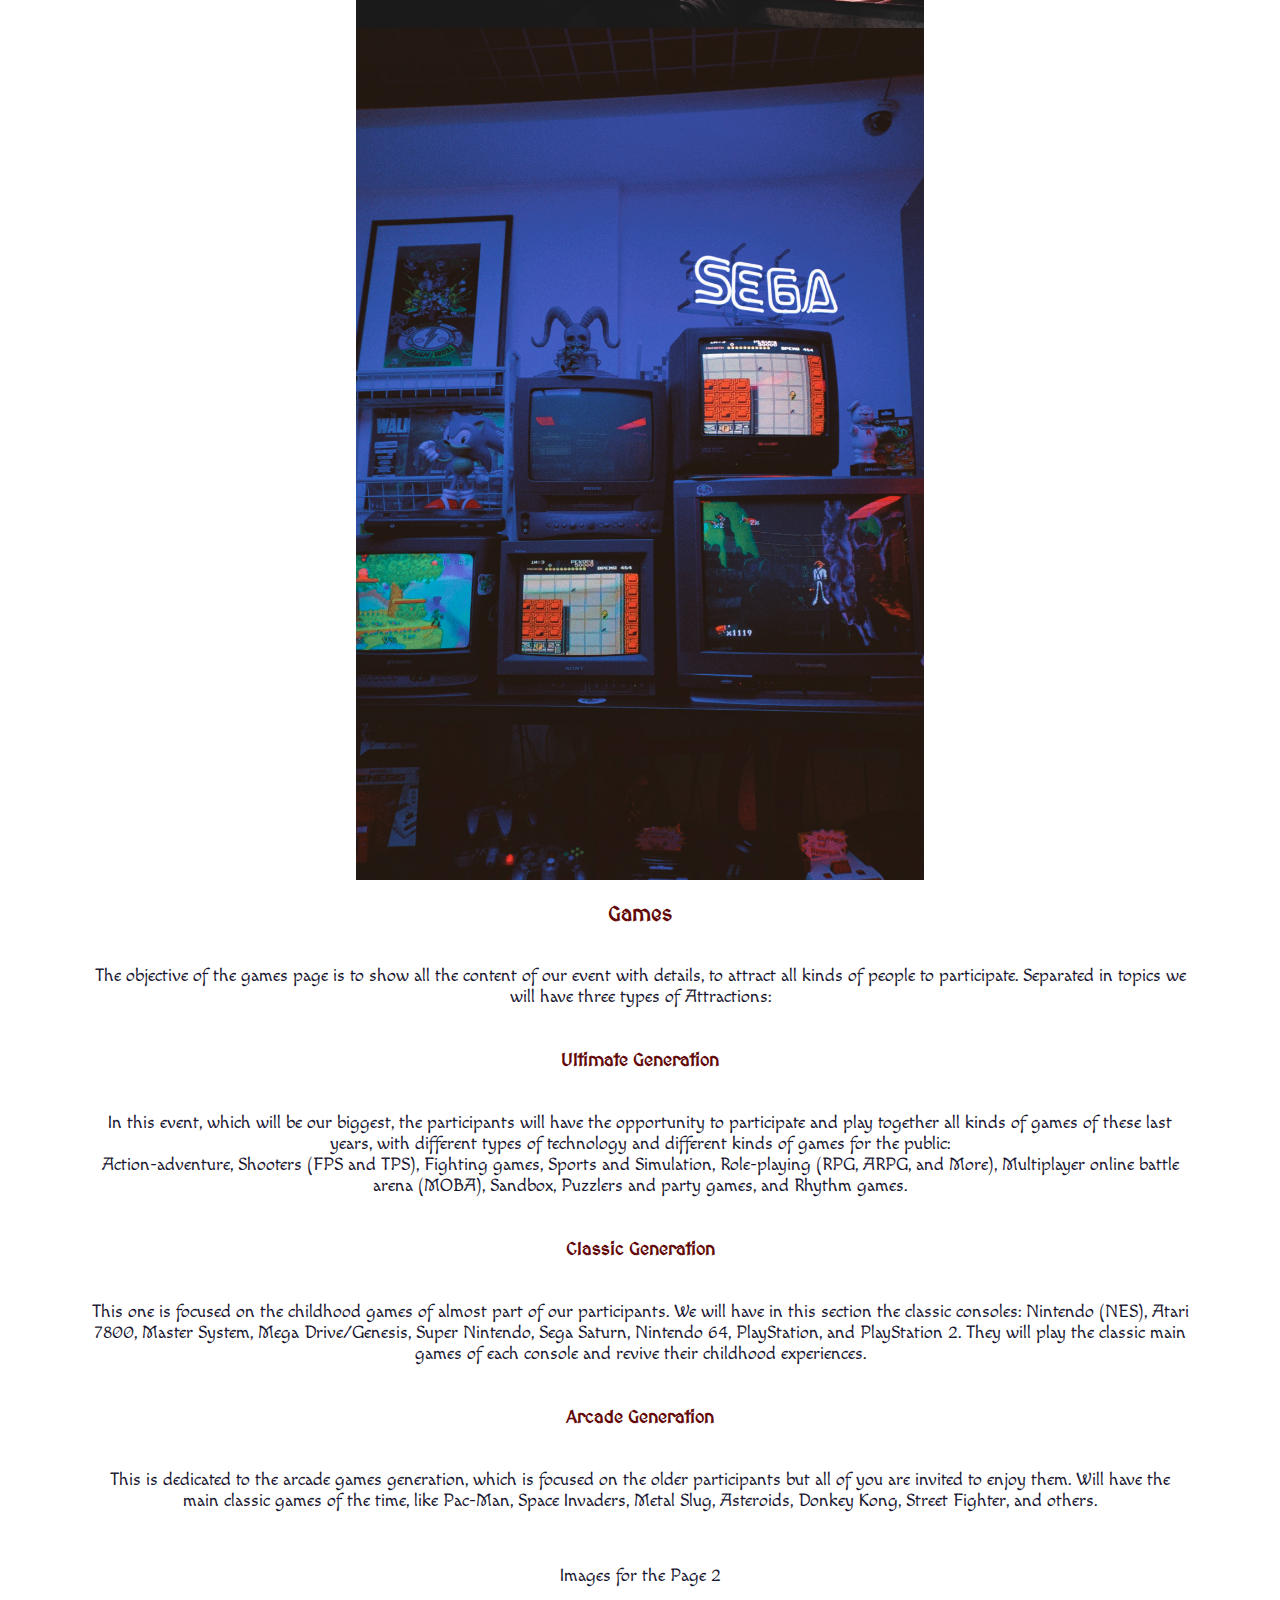
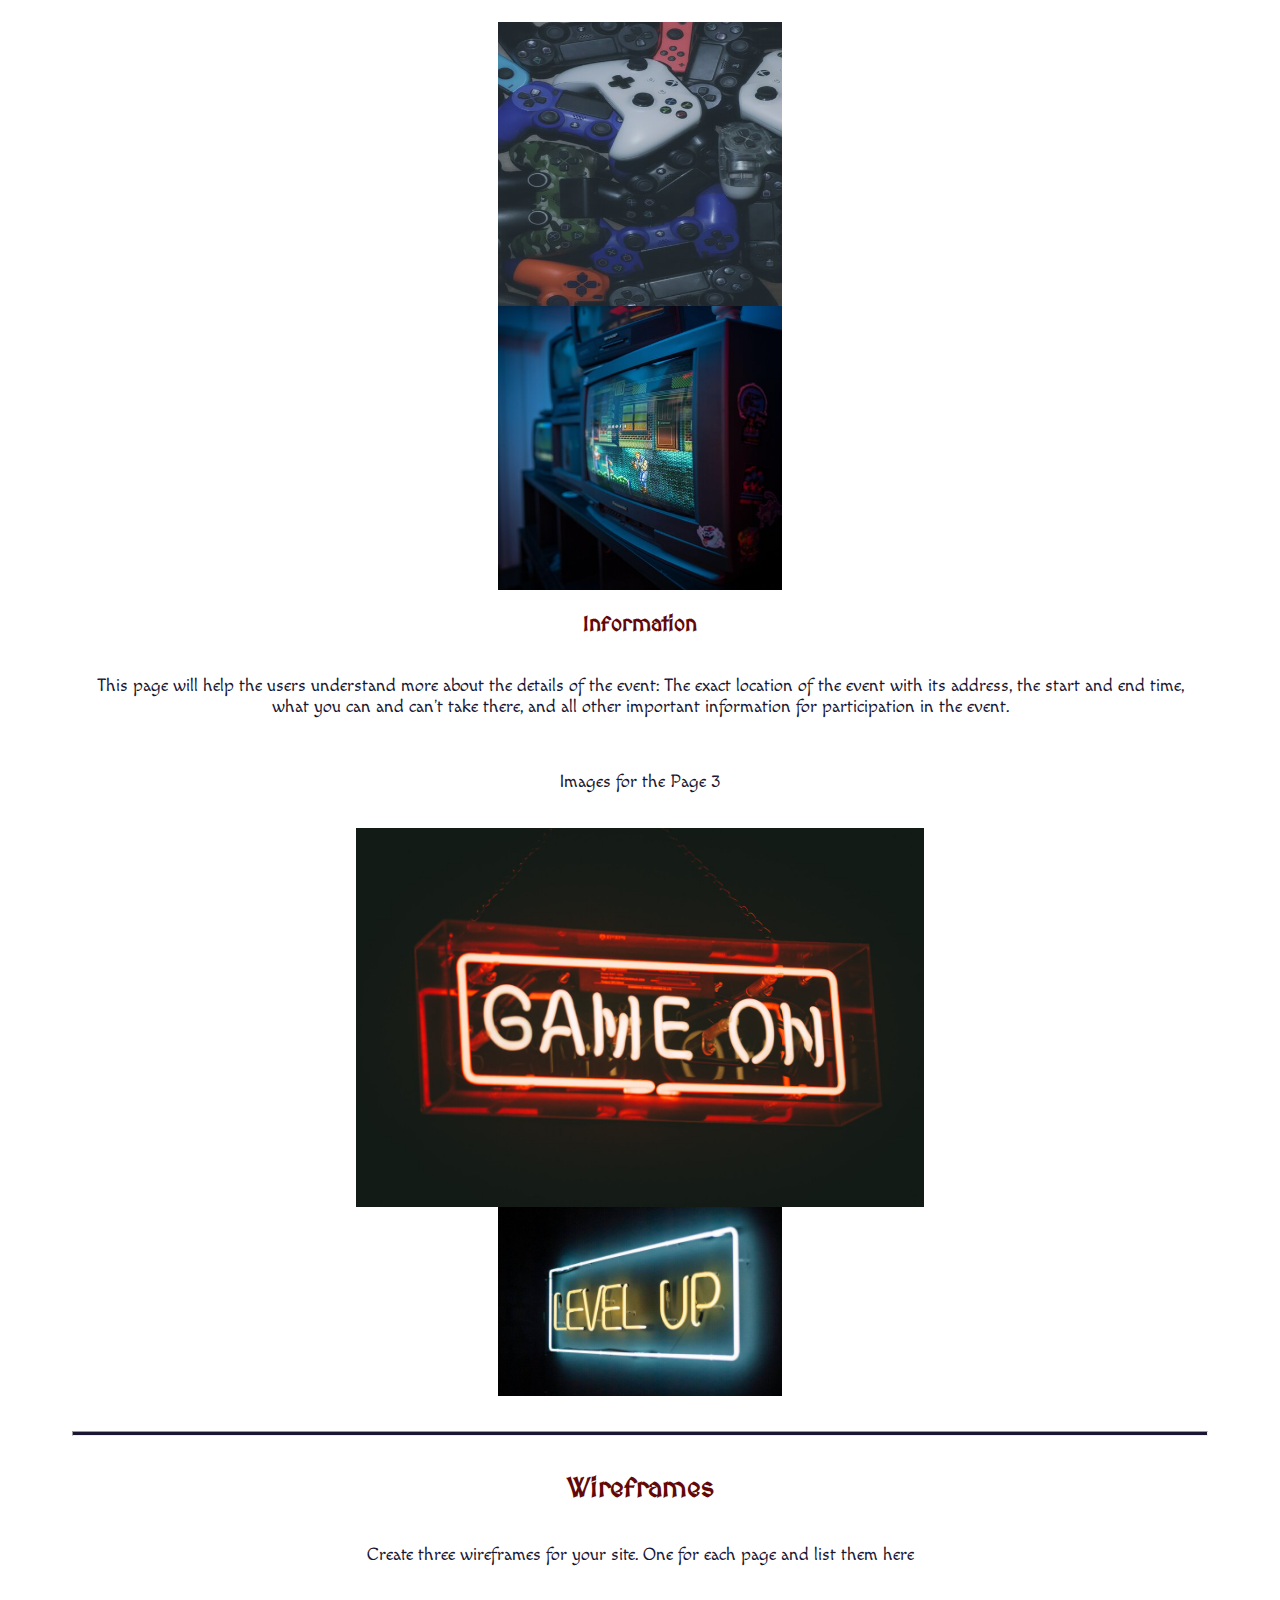
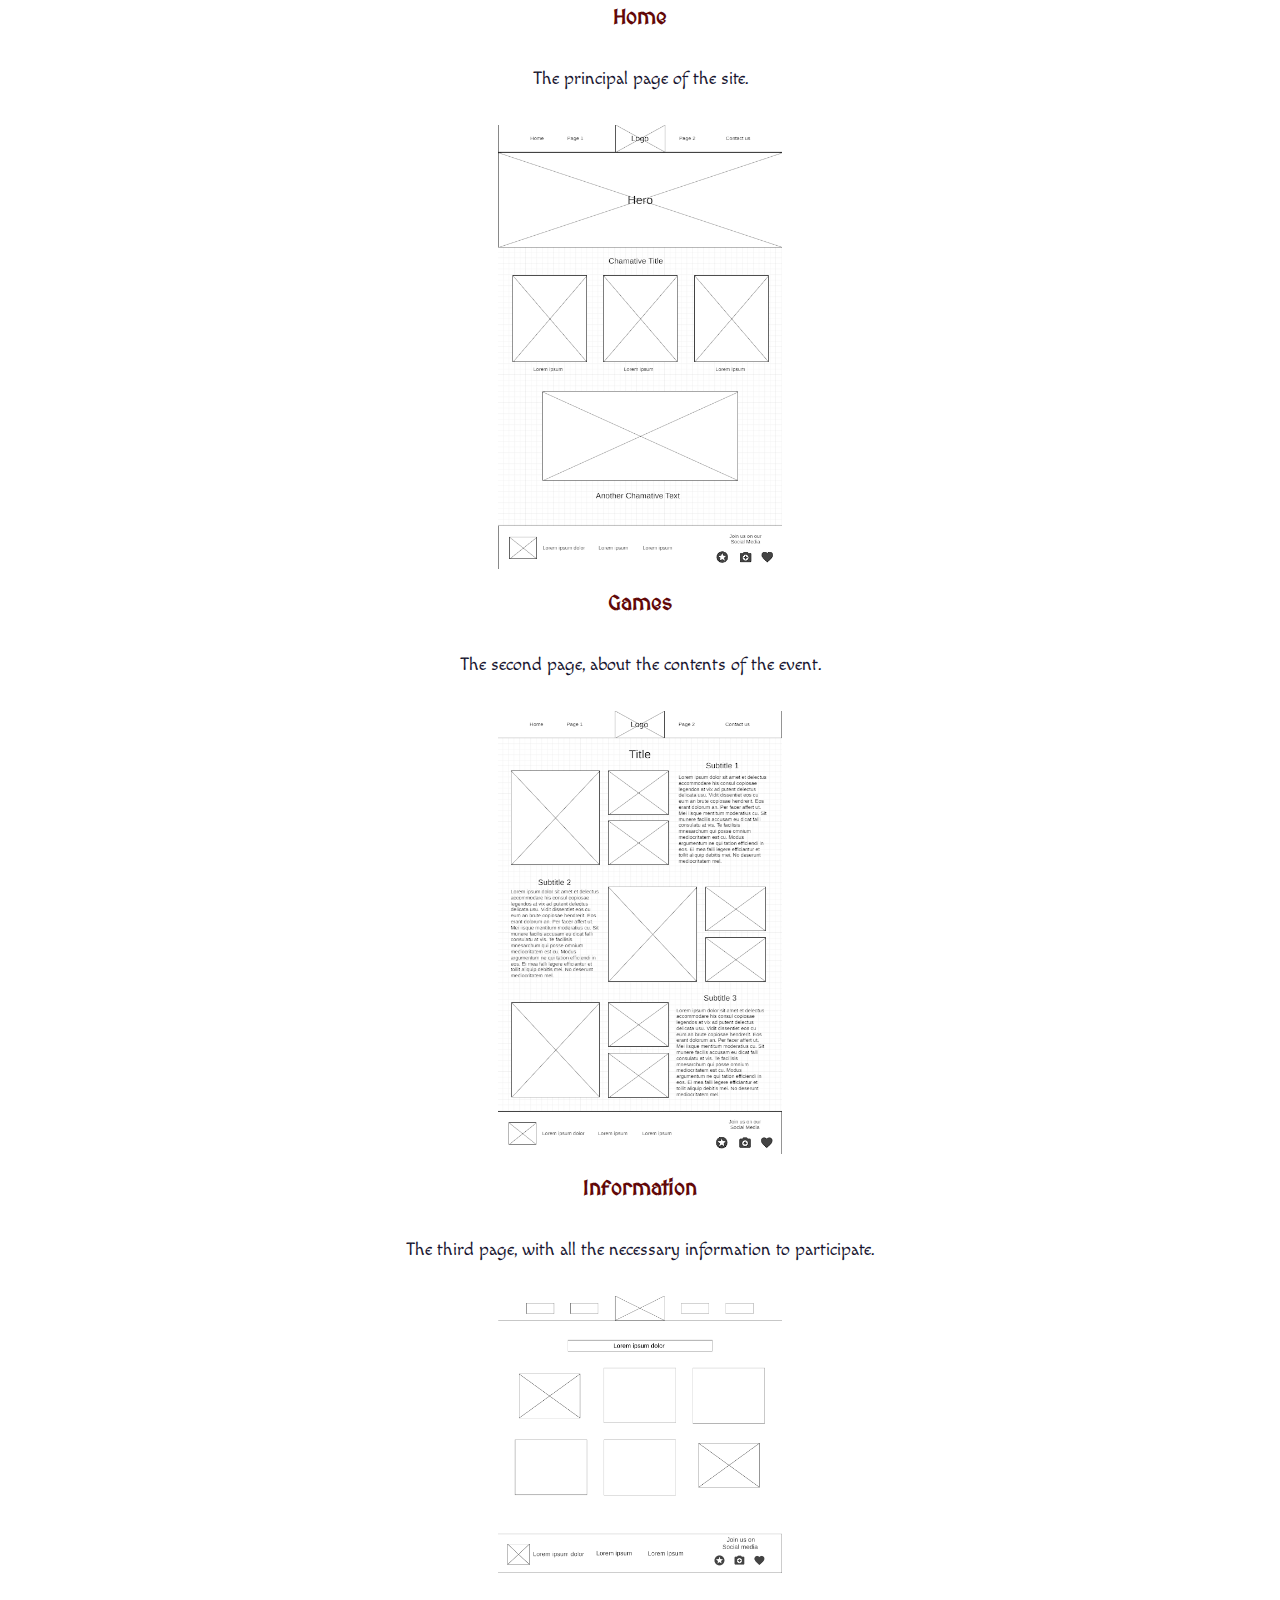
<file: game-site/site-plan.html>
<!DOCTYPE html>
<html lang="en-us">
    
  <head>
    <meta charset="utf-8">
    <title>Site Plan</title>
    <link type="text/css" rel="stylesheet" href="styles/site-plan.css">
  </head>

  <body>
    <header>
      <h1>Niflheim Game Event Site Plan</h1>
      <h2>Erick Moura</h2>
      <h2>WDD 130-23</h2>
      <!-- In the header above, add the name or your site, your name and class number. For example if you are in section 3 you would put WDD 130.03 -->
    </header>
    <main>

      <!-- ------------------------Steps 2-3------------------------------ -->
      <hr>
      <h2>Overview</h2>
      <h3>Purpose</h3>
      <p>Invite people to participate in our event, inform them what will be there and when it will be (date, start time, and end time).</p>  <!-- change this -->


      <h3>Audience</h3>
      <p>People of all ages who appreciate playing games.</p>  <!-- change this -->

      <hr>
      <h2>Branding</h2>
      <h3>Website Logo</h3>
      <!-- Replace this with some sort of logo for your site.  A logo can be as simple as the name of your site in a nice font :) -->
      <img class="logo" src="image/Niflheim-Game-Event-logos.jpeg" alt="Logo image">
      <hr>
      <h2>
        Style Guide
      </h2>

      <!-- ------------------------Steps 4-8------------------------------ -->

      <h3>
        Color Palette
      </h3>
      <!--  The colors you choose for a website are one of the most important decisions you will make. Follow the instructions on the activity in iLearn then return and replace the color codes below with the hex color codes (the 6 digit numbers that show at the bottom of each color) for the colors you have chosen below.  You should have at least 2 colors but do not have to fill in all 4 if you do not need them.  -->

      <!-- Copy and paste the URL to your finished palette below Make sure to paste it into both spots -->
      Palette URL: <a href="https://coolors.co/620808-191731-aabd8c-4ee2bd" target="_blank">https://coolors.co/620808-191731-aabd8c-4ee2bd</a>


      <table class="colors">
        <tr><th>Primary</th><th>Secondary</th><th>Accent 1</th><th>Accent 2</th></tr>
        <!-- Replace the numbers in the boxes below with your hex color codes. Then switch to the site-plan.css file and change your colors there as well. -->
        <tr><td class="primary">[#620808]</td><td class="secondary">[#AABD8C]</td><td class="accent1">[#191731]</td><td class="accent2">[#4EE2BD]</td></tr>
      </table>

      <!-- ------------------------Step 9------------------------------ -->

      <h3>
        Typography
      </h3>
      <!-- Choose a font for your paragraphs (body copy) and headlines. What font(s) have you chosen? Why did you choose what you did?  Make sure to review the list of web safe fonts at W3Schools.org as a starting point.  Think also about which of your colors above you might use for background and font colors. -->

      <h4>
        Heading Font: MedievalSharp  <!-- change this -->
      </h4>
      <h4>
        Paragraph Font: Macondo  <!-- change this -->
      </h4>
      <h3>
        Normal paragraph example
      </h3>
      <p>
        Lorem ipsum dolor sit amet, consectetur adipiscing elit, sed do eiusmod tempor incididunt ut labore et dolore magna aliqua. Ut enim ad minim veniam, quis nostrud exercitation ullamco laboris nisi ut aliquip ex ea commodo consequat. Duis aute irure dolor in reprehenderit in voluptate velit esse cillum dolore eu fugiat nulla pariatur. Excepteur sint occaecat cupidatat non proident, sunt in culpa qui officia deserunt mollit anim id est laborum.
      </p>
      <h3>
        Colored paragraph example
      </h3>
      <p class="colored">
        Lorem ipsum dolor sit amet, consectetur adipiscing elit, sed do eiusmod tempor incididunt ut labore et dolore magna aliqua. Ut enim ad minim veniam, quis nostrud exercitation ullamco laboris nisi ut aliquip ex ea commodo consequat. 
      </p>

      <!-- ------------------------Step 10------------------------------ -->

      <h3>
        Navigation
      </h3>
      <!-- Think about how you want your navigation bar to look. In the site-plan.css file change the colors to your colors to get the look you desire. --> 
      <nav>
        <a href="index.html">Home</a>
        <a href="games.html">Games</a>
        <a href="information.html">Information</a>
      </nav>
      <hr>
      <h2>
        Site Map
      </h2>
      <div class="sitemap">
        <div class="sm-home">
          Home
        </div>
        <div class="sm-page2">
          Games <!-- change this -->
        </div>
        <div class="sm-page3">
          Information  <!-- change this -->
        </div>

        <div class="top">
          &nbsp;
        </div>
        <div class="left">
          &nbsp;
        </div>
        <div class="right">
          &nbsp;
        </div>

      </div>

      <!-- --------Content Section -------------- -->
      <hr>
      <h2>
        Content
      </h2>
      <h3>Home page</h3>
      <p>Niflheim Game Event is an organized event with the objective to share the culture of the games 
        with all people, inviting them to discover this world and participate in it. 
        We appreciate all types of games in their own forms, we believe it is more than a hobby, 
        it is discovering new worlds, exploring them, and living on them. 
      </p>
      <p>
        This site is about our next game event, that until now, will be the biggest event that we have 
        organized, the objective of this home page is present the event, introduce some information about 
        how it will be, and show some images of the things that we will have there. Here have all the 
        information, without the details, that you need to know how it will be. The experience of this 
        home page for our participants is to impact and seduce them to come and participate in the event, 
        inviting also their family and friends. 
      </p>
      <p>Images for the Home page</p>
        <img class="img" src="image/Hero-img.jpg" alt="image for homepage">
        <img class="img" src="image/page-2-4.jpg" alt="image for homepage">

      </ul>
      <h3>Games</h3>
      <p>
        The objective of the games page is to show all the content of our event with details, 
        to attract all kinds of people to participate. Separated in topics we will have three types of 
        Attractions: 
      </p>
      <h4>Ultimate Generation</h3>
      <p>
        In this event, which will be our biggest, the participants will have the opportunity to 
        participate and play together all kinds of games of these last years, with different 
        types of technology and different kinds of games for the public:
        <br>Action-adventure, Shooters (FPS and TPS), Fighting games, Sports and Simulation, 
        Role-playing (RPG, ARPG, and More), Multiplayer online battle arena (MOBA), Sandbox, 
        Puzzlers and party games, and Rhythm games.
      </p>
      <h4>Classic Generation</h4>
      <p>
          This one is focused on the childhood games of almost part of our participants.
           We will have in this section the classic consoles: Nintendo (NES), Atari 7800, Master System, 
           Mega Drive/Genesis, Super Nintendo, Sega Saturn, Nintendo 64, PlayStation, and PlayStation 2. 
           They will play the classic main games of each console and revive their childhood experiences. 
      </p>
      <h4>Arcade Generation</h4>
      <p>
          This is dedicated to the arcade games generation, which is focused on the older participants 
          but all of you are invited to enjoy them. Will have the main classic games of the time, 
          like Pac-Man, Space Invaders, Metal Slug, Asteroids, Donkey Kong, Street Fighter, and others.
      </p>
           <p>Images for the Page 2</p>
        <img class="img2" src="image/page-2-1-1.jpg" alt="image for page">
        <img class="img2" src="image/page-2-2-1.jpg" alt="image for page">

      </ul>
      <h3>Information</h3>
      <p>
        This page will help the users understand more about the details of the event: 
        The exact location of the event with its address, the start and end time, 
        what you can and can't take there, and all other important information 
        for participation in the event. 
      </p>
      <p>Images for the Page 3</p>
        <img class="img" src="image/game-on.jpg" alt="image for page3">
        <img class="img2" src="image/level-up.jpg" alt="image for page3">

      </ul>
      <hr>
      <h2>
        Wireframes
      </h2>
      <p>
        Create three wireframes for your site. One for each page and list them here</p>

      <h3>Home</h3>
      <p>         
        The principal page of the site.
      </p>
      <img class="img2" src="image/Wireframe-Home-Page.png" alt="home page wireframe">

      <h3>Games</h3>
      <p>         
        The second page, about the contents of the event.
      </p>
      <img class="img2" src="image/Wireframe-Page-2.png" alt="page 2 wireframe">

      <h3>Information</h3>
      <p>         
        The third page, with all the necessary information to participate.
      </p>
      <img class="img2" src="image/Wireframe-Page-3.jpg" alt="page 3 wireframe">
    </main>
  </body>

</html>
</file>
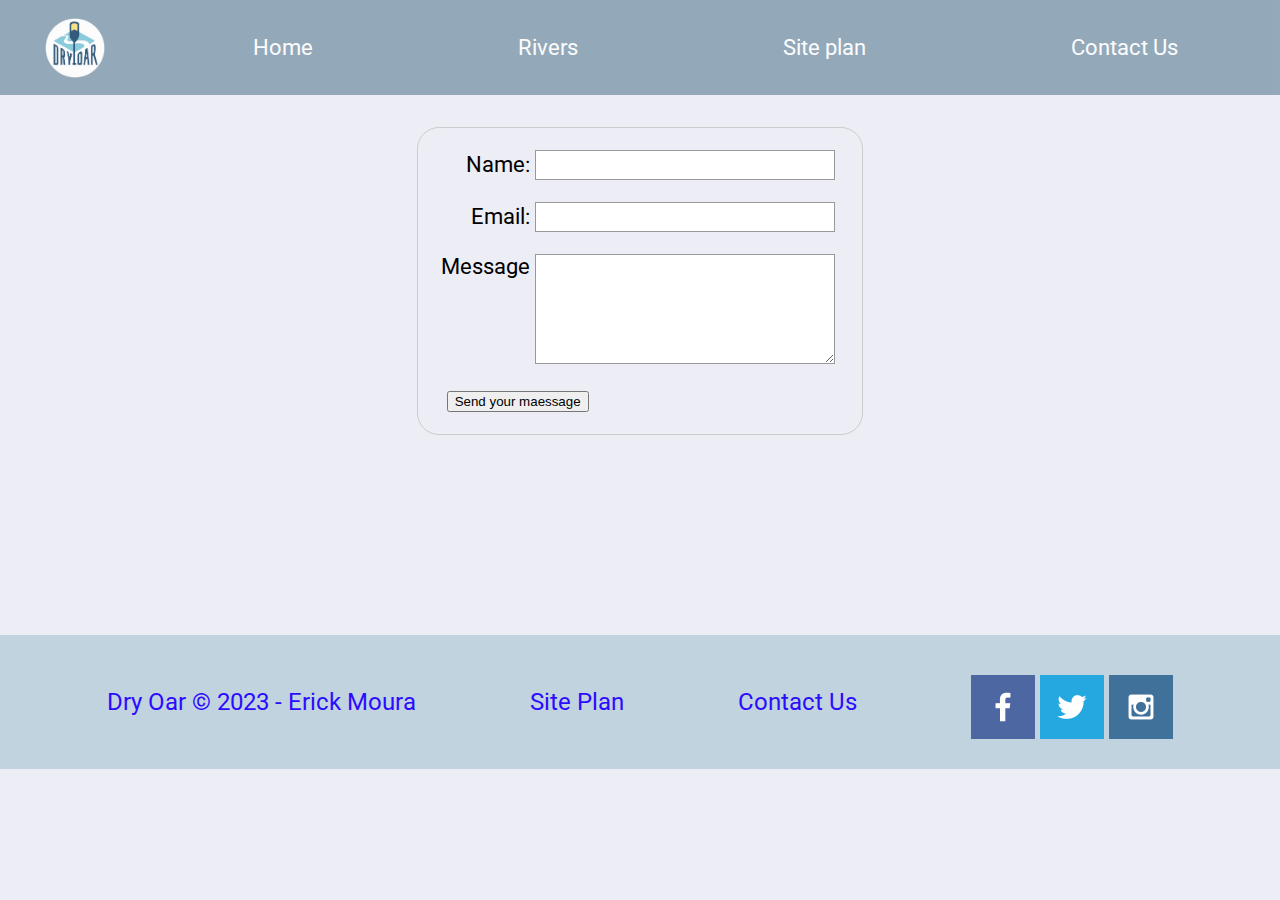
<file: wwr/contactus.html>
<!DOCTYPE html>
<html lang="en">
<head>
    <meta charset="UTF-8">
    <meta http-equiv="X-UA-Compatible" content="IE=edge">
    <meta name="viewport" content="width=device-width, initial-scale=1.0">
    <title>SP-Rafting | Dry Oar Boating | Contact Us</title>
    <link rel="stylesheet" href="styles/contactus_style.css">
</head>
<body>
    <div id="content">
        <header>
            <a id="logo_link" href="index.html">
                <img class="logo" src="images/logo.png" alt="Dry Oar Logo">
            </a>
            <nav>
                <a href="index.html">Home</a>
                <a href="rivers.html">Rivers</a>
                <a href="site-plan-rafting.html">Site plan</a>
                <a href="contactus.html">Contact Us</a>
            </nav>
        </header>
        <main>
            <div id="feedback"></div>
            <form action="/wwr/contactus content/">
                <ul>
                    <li>
                        <label for="name">Name:</label>
                        <input type="text" id="name" name="user_name">
                    </li>
                    <li>
                        <label for="mail">Email:</label>
                        <input type="email" name="user_email" id="mail">
                    </li>
                    <li>
                        <label for="msg">Message</label>
                        <textarea name="user_message" id="msg" cols="30" rows="10"></textarea>
                    </li>
                    <li>
                        <button type="submit">Send your maessage</button>
                    </li>
                </ul>
            </form>
        </main>
        <footer>
            <p>Dry Oar &copy; 2023 - Erick Moura</p>
            <p><a href="site-plan-rafting.html">Site Plan</a></p>
            <p><a href="contactus.html">Contact Us</a></p>
            <div class="social">
                <a href="https://facebook.com" target="_blank">
                    <img src="images/facebook.png" alt="fb icon">
                </a>
                <a href="https://twitter.com" target="_blank">
                    <img src="images/twitter.png" alt="twitter icon">
                </a>
                <a href="https://instagram.com" target="_blank">
                    <img src="images/instagram.png" alt="instagram icon">
                </a>
            </div>
        </footer>
    </div>
    <script>
        // get the feedback div element so we can do something with it.
        const feedbackElement = document.getElementById('feedback');
        // get the form so we can read what was entered in it.
        const formElement = document.forms[0];
        // add a 'listener' to wait for a submission of our form. When that happens run the code below.
        formElement.addEventListener('submit', function(e) {
            // stop the form from doing the default action.
            e.preventDefault();
            // set the contents of our feedback element to a message letting the user know the form was submitted successfully. Notice that we pull the name that was entered in the form to personalize the message!
            feedbackElement.innerHTML = 'Hello '+ formElement.user_name.value +'! Thank you for your message. We will get back with you as soon as possible!';
            // make the feedback element visible.
            feedbackElement.style.display = "block";
            // add a class to move everything down so our message doesn't cover it.
            document.body.classList.toggle('moveDown');
        });
    </script>
</body>
</html>
</file>
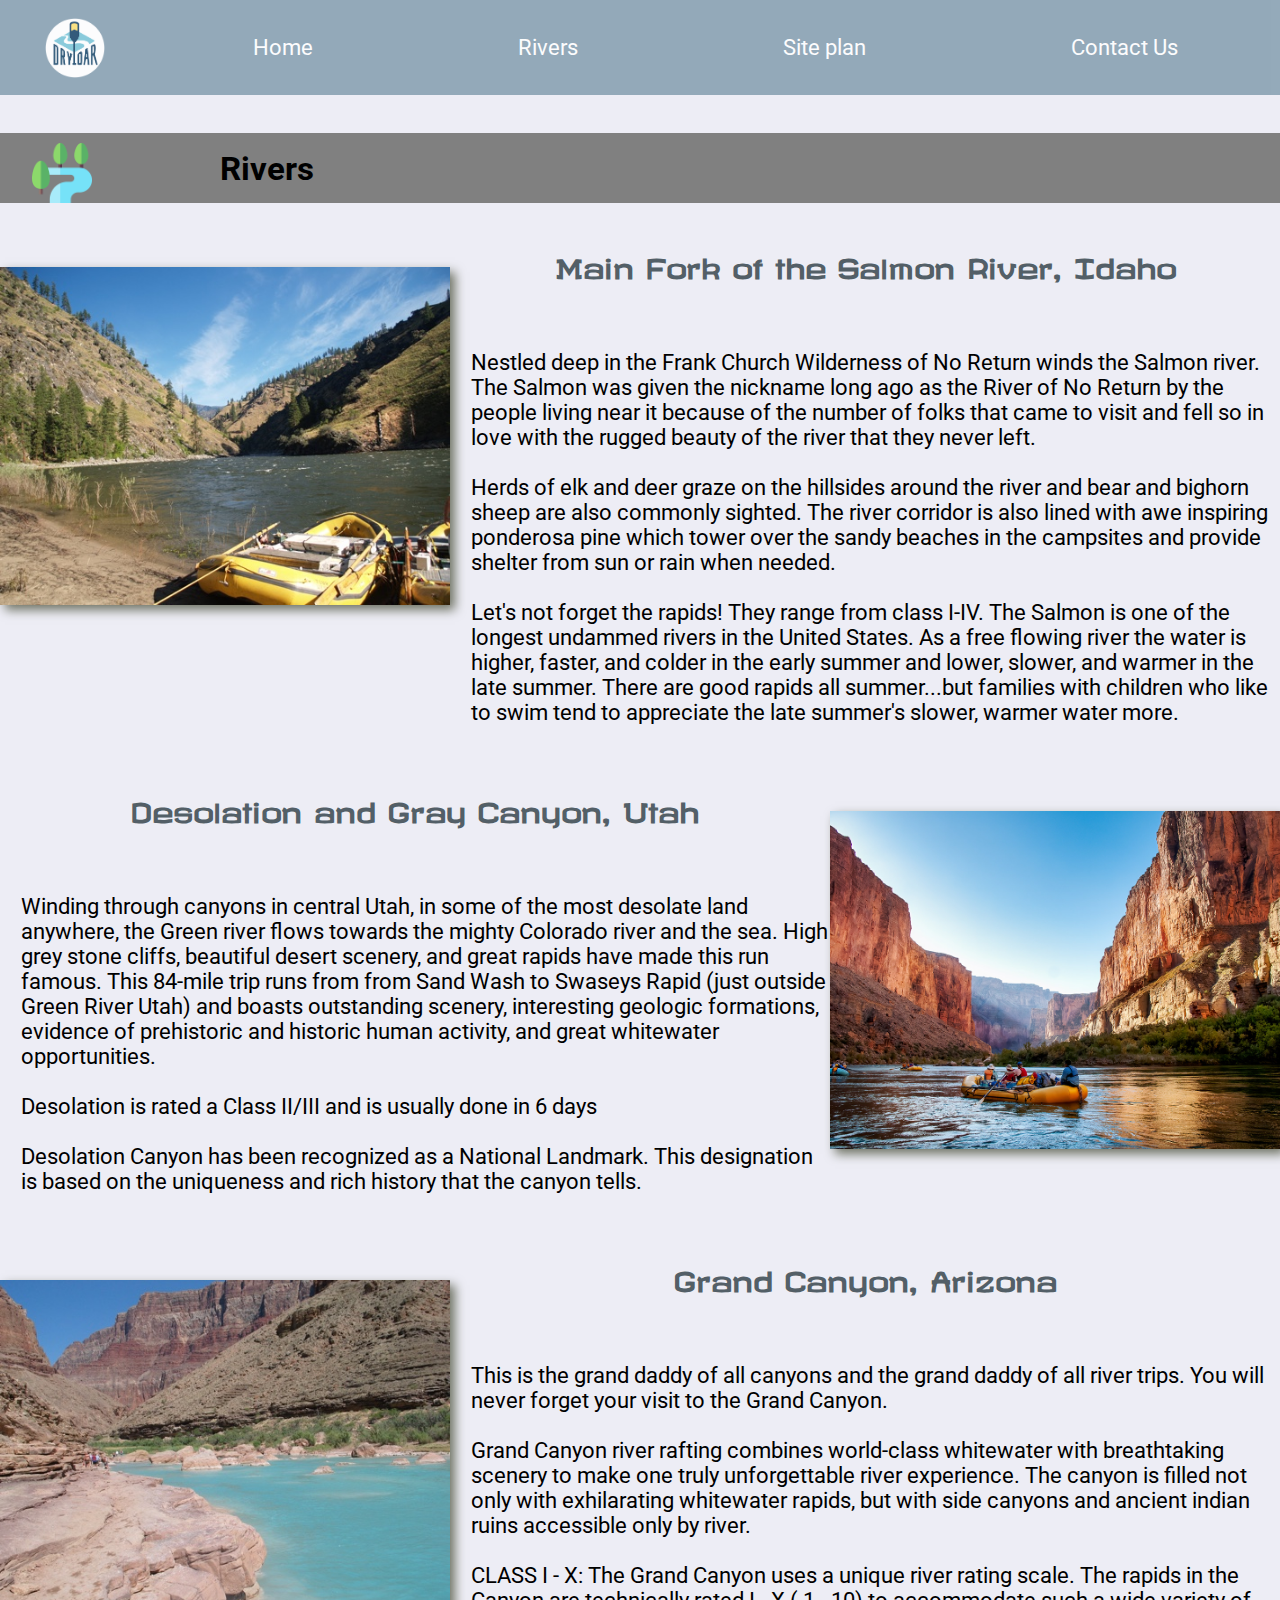
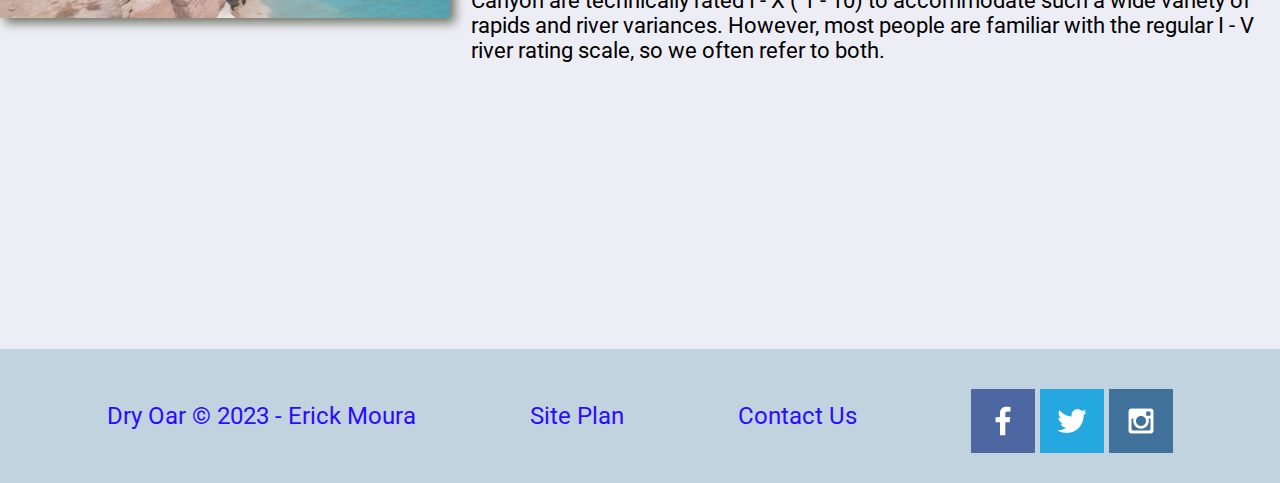
<file: wwr/rivers.html>
<!DOCTYPE html>
<html lang="en">
<head>
    <meta charset="UTF-8">
    <meta http-equiv="X-UA-Compatible" content="IE=edge">
    <meta name="viewport" content="width=device-width, initial-scale=1.0">
    <title>SP-Rafting | Dry Oar Boating | Home</title>
    <link rel="stylesheet" href="styles/style.css">
</head>
<body>
    <div id="content">
        <header>
            <a id="logo_link" href="index.html">
                <img class="logo" src="images/logo.png" alt="Dry Oar Logo">
            </a>
            <nav>
                <a href="index.html">Home</a>
                <a href="rivers.html">Rivers</a>
                <a href="site-plan-rafting.html">Site plan</a>
                <a href="contactus.html">Contact Us</a>
            </nav>
        </header>
        <main id="main_grid">
            <div id="main_head">
                <img class="icon" src="images/river.png" alt="river icon">
                <h2 class="title">Rivers</h2>
            </div>
            <section class="idaho">
                <img class="img" src="images/River1.jpg" alt="river in forest">
                <h2 class="idaho_title">Main Fork of the Salmon River, Idaho</h2>
                <p class="idaho_text">
                    Nestled deep in the Frank Church Wilderness of No Return winds the Salmon river. 
                    The Salmon was given the nickname long ago as the River of No Return by the people 
                    living near it because of the number of folks that came to visit and fell so in love 
                    with the rugged beauty of the river that they never left.
                    <br><br>
                    Herds of elk and deer graze on the hillsides around the river and bear and bighorn 
                    sheep are also commonly sighted. The river corridor is also lined with awe inspiring 
                    ponderosa pine which tower over the sandy beaches in the campsites and provide shelter 
                    from sun or rain when needed.
                    <br><br>
                    Let's not forget the rapids! They range from class I-IV. The Salmon is one of the 
                    longest undammed rivers in the United States. As a free flowing river the water is 
                    higher, faster, and colder in the early summer and lower, slower, and warmer in the 
                    late summer. There are good rapids all summer...but families with children who like to 
                    swim tend to appreciate the late summer's slower, warmer water more.
                </p>
            </section>
            <section class="utah">
                <img class="img" src="images/River2.jpg" alt="tent in mountains">
                <h2 class="utah_title">Desolation and Gray Canyon, Utah</h2>
                <p class="utah_text">
                    Winding through canyons in central Utah, in some of the most desolate land anywhere, 
                    the Green river flows towards the mighty Colorado river and the sea. High grey 
                    stone cliffs, beautiful desert scenery, and great rapids have made this run famous. 
                    This 84-mile trip runs from from Sand Wash to Swaseys Rapid (just outside Green 
                    River Utah) and boasts outstanding scenery, interesting geologic formations, 
                    evidence of prehistoric and historic human activity, and great whitewater opportunities.
                    <br><br>
                    Desolation is rated a Class II/III and is usually done in 6 days
                    <br><br>
                    Desolation Canyon has been recognized as a National Landmark.  
                    This designation is based on the uniqueness and rich history that the canyon tells.
                </p>
            </section>
            <section class="arizona">
                <img class="img" src="images/River3.jpg" alt="rafting boat">
                <h2 class="arizona_title">Grand Canyon, Arizona</h2>
                <p class="arizona_text">
                    This is the grand daddy of all canyons and the grand daddy of all river trips. 
                    You will never forget your visit to the Grand Canyon.
                    <br><br>
                    Grand Canyon river rafting combines world-class whitewater with breathtaking 
                    scenery to make one truly unforgettable river experience. The canyon is filled 
                    not only with exhilarating whitewater rapids, but with side canyons and ancient 
                    indian ruins accessible only by river.
                    <br><br>
                    CLASS I - X: The Grand Canyon uses a unique river rating scale. 
                    The rapids in the Canyon are technically rated I - X ( 1 - 10) to accommodate 
                    such a wide variety of rapids and river variances. However, most people are 
                    familiar with the regular I - V river rating scale, so we often refer to both.
                </p>
            </section>
        </main>
        <footer>
            <p>Dry Oar &copy; 2023 - Erick Moura</p>
            <p><a href="site-plan-rafting.html">Site Plan</a></p>
            <p><a href="contactus.html">Contact Us</a></p>
            <div class="social">
                <a href="https://facebook.com" target="_blank">
                    <img src="images/facebook.png" alt="fb icon">
                </a>
                <a href="https://twitter.com" target="_blank">
                    <img src="images/twitter.png" alt="twitter icon">
                </a>
                <a href="https://instagram.com" target="_blank">
                    <img src="images/instagram.png" alt="instagram icon">
                </a>
            </div>
        </footer>
    </div>
</body>
</html>
</file>
<file: game-site/styles/style.css>
@import url('https://fonts.googleapis.com/css2?family=Kelly+Slab&family=Macondo&family=MedievalSharp&display=swap');

#content {
    max-width: 1600px;
    margin: 0 auto;
}

header {
    background-color: #AABD8C;
    opacity: 95%;
    display: grid;
    grid-template-columns: auto; 
}

nav {
    display: flex;
    justify-content: space-around; 
}

nav a {
    text-align: center;
    text-decoration: none;
    padding-top: 42.5px;
    padding-bottom: 5px;
    color: #620808;
}

#logo-link {
    padding-top: 5px;
    justify-self: center;
    align-self: center;
}

.logo {
    width: 155px;
}

nav a:hover {
    background-color: #620808;
    color: #4EE2BD;
}

.home-title {
    color: #4EE2BD;
    font-family: "MedievalSharp", "Kelly Slab", "serif";
    font-size: 4.2em;
    text-align: center;
    margin-top: 10px;
}

#hero {
    display: grid;
    grid-template-columns: 1fr 3fr 1fr;
}

#hero-img {
    width: 100%;
    height: 700px;
}

#hero-box {
    grid-column: 1/4;
    grid-row: 1/3;
    z-index: -1;
}

#hero-msg {
    grid-column: 2/3;
    grid-row: 1/2;
    margin-top: 250px;
}

body h2 {
    color: #191731;
    font-family: "MedievalSharp", "Kelly Slab", "serif";
    text-align: center;
    font-size: 2.2em;
    margin-top: 5%;
}

body h4 {
    font-family: 'Macondo', 'Kelly Slab', 'sans-serif';
    text-align: center;
    font-size: 1.5em;
    margin-top: -10px;
    margin-bottom: 50px;
}

body {
    background-color: pink;
    font-family: 'Macondo', 'Kelly Slab', 'sans-serif';
    font-size: 22px;
    margin: 0;
    padding: 0;
}

.home-grid {
    display: grid;
    grid-template-columns: 1fr 1fr 1fr 1fr 1fr 1fr 1fr 1fr 1fr 1fr;
}

.ultimate, .classic, .arcade {
    grid-row: 1/3;
}

.ultimate {
    grid-column: 2/4;

}

.classic {
    grid-column: 5/7;
}

.arcade {
    grid-column: 8/10;
}

.ultimate-img, .classic-img, .arcade-img {
    width: 115%;
    height: 90%;
    margin: 5px;
    border: 7px outset #620808;;
    transition: transform .5s;
    box-shadow: 5px 5px 10px #6f7364;
}

.ultimate-img:hover, .classic-img:hover, .arcade-img:hover {
    opacity: .9;
    transform: skew(-0.02turn, 12deg);

} 

section h3 {
    margin: 0;
    text-align: center;
    text-decoration: underline;
}

.invite {
    grid-column: 3/10;
    grid-row: 5/8;
    margin-left: -10%;
    display: grid;
    grid-template-columns: 1fr;
}

.invite-img {
    margin-top: 110px;
    width: 100%;
    border: 7px outset #620808;;
    transition: transform .5s;
    box-shadow: 5px 5px 10px #6f7364;
    grid-row: 1/2;
    grid-column: 1;
    z-index: -1;
}

.invite-background {
    grid-row: 1/2;
    grid-column: 1;
    margin-left: 1.5%;
    margin-bottom: 6%;
    margin-top: 56%;
    text-align: center;
    font-size: 1.5em;
    background: #191731;
    opacity: 35%;
    z-index: -1;
}

.invite-msg {
    grid-row: 1/2;
    grid-column: 1;
    margin-left: 1%;
    margin-top: 58%;
    text-align: center;
    font-size: 110%;
    color:#4EE2BD;
}

.invite-button {
    grid-row: 1/2;
    justify-self: center;
    grid-column: 1;
    margin-top: 50%;
}

.button {
    background-color: #4EE2BD;
    color: #191731;
    text-decoration: solid;
    padding: 10px 15px;
    border-radius: 30% 5% 30% 5%;
}

.button:hover {
    background-color: #620808;
    color: #4EE2BD;
}

.msg {
    font-family: 'Macondo', 'Kelly Slab', 'sans-serif';
    font-size: 22px;
    text-align: center;
    grid-column: 3;
}

.footer-logo {
    width: 75px;
}

/* Game-page style */

.top-title {
    grid-row: 1;
    margin-top: 60px;
}

.top-msg {
    grid-row: 2;
    text-align: center;
    margin-top: -2.5%;
    margin-bottom: 100px;
    font-size: 110%;
    color: #620808;
}

.ult-gen, .clas-gen, .arc-gen {
    display: grid;
    grid-template-columns: 10% 1fr 1fr 1fr 1fr 1fr 1fr 10%;
    padding-bottom: 100px;
}

.ult-img, .clas-img, .arc-img {
    grid-column: 2/5;
    grid-row: 1/2;
}

.ult-title, .clas-title, .arc-title {
    grid-column: 5/7;
    grid-row: 1/2; 
}

.ult-msg, .clas-msg, .arc-msg {
    grid-column: 5/8;
    grid-row: 1/2;
    margin-top: 70px;
    font-size: 1.2em;
}


* {box-sizing:border-box}

/* Slideshow container */
.slideshow-container {
    max-width: 90%;
    position: relative;
    margin: auto;
  }

/* Next & previous buttons */
.prev, .next {
    cursor: pointer;
    position: absolute;
    top: 50%;
    width: auto;
    padding: 16px;
    margin-top: -22px;
    color: white;
    font-weight: bold;
    font-size: 18px;
    transition: 0.6s ease;
    border-radius: 0 3px 3px 0;
    user-select: none;
  }

/* Position the "next button" to the right */
.next {
    right: 0;
    border-radius: 3px 0 0 3px;
  }

/* On hover, add a grey background color */
.prev:hover, .next:hover {
    background-color: #f1f1f1;
    color: black;
  }


/* Information site */

#info-grid {
    display: grid;
    grid-template-columns: 5% 1fr 1fr 1fr 1fr 1fr 1fr 5%;
}

.info-title {
    grid-row: 1/2;
    grid-column: 1/10;
    margin-top: 50px;
    margin-bottom: 100px;
}

.img1, .board1, .board2 {
    grid-row: 2/3;
    margin-bottom: 50px;
}

.img1 {
    grid-column: 2/4;
    align-self: center;
    justify-self: center;
    box-sizing: border-box;
    border-style: solid;
    background-color: #620808;
    color: #191731;
    border-color: #620808;
    padding: 5px;
}

.board1 {
    grid-column: 4/6;
    padding: 0px 10px 0px 0px;
}

.board2 {
    grid-column: 6/8;
    padding: 0px 10px 0px 0px;
}

.img2 {
    grid-row: 3/4;
    grid-column: 6/8;
    align-self: center;
    justify-self: center;
    box-sizing: border-box;
    border-style: solid;
    background-color: #620808;
    color: #191731;
    border-color: #620808;
    padding: 5px;
}

.board3 {
    grid-row: 3/4;
    grid-column: 2/4;
    padding: 0px 10px 0px 0px;
}

.board4 {
    grid-row: 3/4;
    grid-column: 4/6;
    padding: 0px 10px 0px 0px;
}

.box-title {
    box-sizing: border-box;
    border-style: solid;
    background-color: #620808;
    color: #191731;
    border-color: #620808;
    padding: 5px;
}

.box-text {
    margin-top: -52px;
    box-sizing: content-box;
    border-style:solid; 
    background-color: #191731;
    color: #4EE2BD;
    border-color: #620808;
    padding: 20px;
}

.img1, .img2 {
    width: 250px;
}

/* Footer */

footer {
    background-color: #AABD8C;
    color: #620808;
    padding: 25px 25px;
    margin-top: 150px;
    display: flex;
    justify-content: space-around;
    align-items: center;
}

.footer-logo {
    width: 150px;
}

footer a {
    text-decoration: none;
    color: #620808;
}

footer p {
    font-size: 0.9em;
}

footer a:hover {
    color: #191731;
    text-decoration: underline;
}

.social p {
    text-align: center;
}

.social a img {
    padding: 5px;
}

 /* The side navigation menu */

 .sidenav {
    height: 100%; /* 100% Full-height */
    width: 0; /* 0 width - change this with JavaScript */
    position: fixed; /* Stay in place */
    z-index: 1; /* Stay on top */
    top: 0; /* Stay at the top */
    left: 0;
    background-color: #191731; /* Black*/
    overflow-x: hidden; /* Disable horizontal scroll */
    padding-top: 60px; /* Place content 60px from the top */
    transition: 0.5s; /* 0.5 second transition effect to slide in the sidenav */
  }
  
  /* The navigation menu links */
  .sidenav a {
    padding: 8px 8px 8px 32px;
    text-decoration: none;
    font-size: 25px;
    color: #620808;
    display: block;
    transition: 0.3s;
  }
  
  /* When you mouse over the navigation links, change their color */
  .sidenav a:hover {
    color: #4EE2BD;
  }
  
  /* Position and style the close button (top right corner) */
  .sidenav .closebtn {
    position: absolute;
    top: 0;
    right: 25px;
    font-size: 36px;
    margin-left: 50px;
  }
  
  /* Style page content - use this if you want to push the page content to the right when you open the side navigation */
  #main {
    transition: margin-left .5s;
    padding: 20px;
  }
  
    .side-buttom {
        background-color: #620808;
        color: #4EE2BD;
        padding: 5px 15px;
        border-radius: 0% 40% 40% 0%;
    }

  /* On smaller screens, where height is less than 450px, change the style of the sidenav (less padding and a smaller font size) */
  @media screen and (max-height: 450px) {
    .sidenav {padding-top: 15px;}
    .sidenav a {font-size: 18px;}
  }
</file>
<file: wwr/styles/style.css>
@import url('https://fonts.googleapis.com/css2?family=Revalia&family=Roboto:ital,wght@1,300&display=swap');

#content {
    max-width: 1600px;
    margin: 0 auto;
}

#background {
    height: 725px;
    background-color: #C1D3DF;
    grid-column: 1/11;
    grid-row: 4/9;
}

#hero-msg h1, #hero-msg h4 {
    text-align: center;
}

#hero {
    display: grid;
    grid-template-columns: 1fr 3fr 1fr;
    margin-top: -100px;
}

#hero-box {
    grid-column: 1/4;
    grid-row: 1/3;
    z-index: -1;
}

#hero-msg {
    grid-column: 2/3;
    grid-row: 1/2;
    margin-top: 100px;
}

#hero-msg h4 {
    color: pink;
}

#hero-img {
    width: 100%;
}

#logo_link {
    padding-top: 5px;
    justify-self: center;
    align-self: center;
}

#main_grid {
    display: grid;
    grid-template-columns: 1fr 1fr 1fr 1fr 1fr;
}

#main_head {
    display: flex;
    justify-content: left;
    grid-column: 1/6;
    margin-top: 3%;
    margin-bottom: 5%;
    background-color: grey;
    grid-template-columns: 0px auto;
}

.icon {
    width: 60px;
    margin-left: 2.5%;
}

.title {
    justify-self: left;
    align-self: center;
    margin-left: 10%;
}

.logo {
    width: 60px;
}

.icon {
    width: 60px;
    padding-top: 10px;
}

.button-box {
    text-align: center;
}

.book, .join {
    background-color: #CAD3D9;
    color: #535F67;
    text-decoration: none;
    font-size: 18px;
    padding: 15px 30px;
    margin-top: 50px;
    border-radius: 5px;
}

.book:hover, .join:hover {
    background-color: #CAD3D9;
    color: #2C0CFF;
}

.card-img {
    width: 100%;
    border: 10px solid #2C0CFF;
    transition: transform .5s;
    box-shadow: 5px 5px 10px #6f7364;
}

.card-img .mountains {
    width: 100%;
}

.card-img:hover {
    opacity: .6;
    transform: scale(1.1);
}


.msg {
    background-color: #C1D3DF;
    line-height: 1.5em;
    padding: 35px;
    grid-column: 6/10;
    grid-row: 6/7;
    box-shadow: 5px 5px 10px #6f7364;
}

.msg h2 {
    color: #535F67;
    font-family: 'Revalia', cursive, 'Rock Salt';
}

.msg p {
    color: black; 
    font-size: .8em;
    padding-bottom: 15px;
}

.home-grid {
    display: grid;
    grid-template-columns: 1fr 1fr 1fr 1fr 1fr 1fr 1fr 1fr 1fr 1fr;
}

.home-title {
    color: #6299be;
    font-family: 'Revalia', cursive, 'Rock Salt';
    font-size: 2em;
    margin-top: 10px;
}

.rivers-card, .camping-card, .rapids-card {
    margin: 200px 0;
}

.rivers-card {
    grid-column: 2/4;
    grid-row: 2/3;
}

.camping-card {
    grid-column: 5/7;
    grid-row: 2/3;
}

.rapids-card {
    grid-column: 8/10;
    grid-row: 2/3;
}

.mountains {
    width: 100%;
    grid-column: 2/7;
    grid-row: 5/8;
    box-shadow: 5px 5px 10px #6f7364;
}

.idaho .utah .arizona {
    display: block;
    grid-template-columns: 1fr 1fr 1fr 1fr 1fr 1fr;
}

.idaho {
    grid-column: 1/6;
    grid-row: 3/4;
    display: grid;
    grid-template-columns: 1fr 1fr 1fr;
    padding-bottom: 5%;
}

.utah {
    grid-column: 1/6;
    grid-row: 4/5;
    display: grid;
    grid-template-columns: 1fr 1fr 1fr;
    padding-bottom: 5%;
}

.arizona {
    grid-column: 1/6;
    grid-row: 5/6;
    display: grid;
    grid-template-columns: 1fr 1fr 1fr;
    padding-bottom: 5%;
}

.idaho .img {
    grid-column: 1/2;
    grid-row: 1/2;
}

.idaho_title {
    grid-column: 2/6;
    grid-row: 1/2;
    margin-top: -2%;
    color: #535F67;
    font-family: 'Revalia', cursive, 'Rock Salt';
    font-size: 1.2em;
}

.idaho_text {
    grid-column: 2/6;
    grid-row: 1/2;
    margin-top: 10%;
    margin-left: 2.5%;
    text-align: left;
}

.utah .img {
    grid-column: 5/6;
    grid-row: 1/2;
}

.utah_title {
    grid-column: 1/5;
    grid-row: 1/2;
    margin-top: -2%;
    color: #535F67;
    font-family: 'Revalia', cursive, 'Rock Salt';
    font-size: 1.2em;
}

.utah_text {
    grid-column: 1/5;
    grid-row: 1/2;
    margin-top: 10%;
    margin-left: 2.5%;
    text-align: left;
}

.arizona .img {
    grid-column: 1/2;
    grid-row: 1/2;
}

.arizona_title {
    grid-column: 2/6;
    grid-row: 1/2;
    margin-top: -2%;
    color: #535F67;
    font-family: 'Revalia', cursive, 'Rock Salt';
    font-size: 1.2em;
}

.arizona_text {
    grid-column: 2/6;
    grid-row: 1/2;
    margin-top: 10%;
    margin-left: 2.5%;
    text-align: left;
}

.img {
    max-width: 450px;
    transition: transform .5s;
    box-shadow: 5px 5px 10px #6f7364;
}

body {
    background-color: #ededf5;
    font-family: 'Roboto', Helvetica, sans-serif;
    font-size: 22px;
    margin: 0;
    padding: 0;
}

h2 {
    margin: 0;
}

h4 {
    color: #21282C;
}

header {
    background-color: #849EAF;
    opacity: 85%;
    display: grid;
    grid-template-columns: 150px auto;
}

nav {
    display: flex;
    justify-content: space-around;
}

nav a {
    text-align: center;
    color: white; 
    text-decoration: none;
    padding: 35px;
}

nav a:hover {
    background-color: #CAD3D9;
    color: #2C0CFF;
}

main section {
    text-align: center;
}

main section img {
    box-sizing: border-box;
}

footer {
    background-color: #C1D3DF;
    color: #2C0CFF;
    padding: 25px 50px;
    margin-top: 200px;
    display: flex;
    justify-content: space-around;
    align-items: center;
}

footer p {
    font-size: 1.1em;
}

footer p a:hover {
    text-decoration: underline;
}

footer a {
    color: #2C0CFF;
    text-decoration: none;
}

footer a:hover {
    color: #2C0CFF;
}

footer .social img {
    padding-top: 15px;
}



@media screen and (max-width: 900px) {
    #hero, .home-grid {
        display: block;
        height: auto;
    }

    #main_head {
        margin-top: 5%;
        margin-bottom: 10%;
    }

    nav, footer {
        flex-direction: column;
    }
    nav a {
        display: block;
        padding: 15px;
    }
    #hero {
        margin-top: 0;
    }
    #hero-msg {
        margin-top: 0;
    }
    #hero-msg h4 {
        display: none;
    }
    .home-title {
        font-size: 25px;
        color: #6f7364;
    }
    .rivers-card, .camping-card, .rapids-card { 
        margin: 50px auto;
        width: 60%;
    }
    #background {
        display: none;
    }
    .mountains, .msg {
        width: 80%;
        display: block;
        margin: 0 auto;
    }

    .idaho .img {
        margin-bottom: 5%;
        margin: 50px auto;
        width: 60%;
    }

    .utah .img {
        margin-bottom: 5%;
        margin: 50px auto;
        width: 60%;
    }

    .arizona .img {
        margin-bottom: 5%;
        margin: 50px auto;
        width: 60%;
    }

    footer {
        margin-top: 25px;
        max-width: 100%;
    }
    
    .idaho {
        grid-column: 1/6;
        grid-row: 3/4;
        padding-bottom: 10%;
        display: inline;
    }

    .utah {
        grid-column: 1/6;
        grid-row: 4/5;
        padding-bottom: 5%;
        display: inline;
    }

    .arizona {
        grid-column: 1/6;
        grid-row: 5/6;
        padding-bottom: 5%;
        display: inline;
    }
}
</file>
<file: positionstyles.css>
/* CSS - Name: "positionstyles.css" */
/* Activity 1 styles */
.content1 {
  /* This is the parent of the activity 1 boxes. */
  display: grid;
  grid-template-columns: 1fr 1fr;
  justify-items: center;
  grid-gap: 20px;
  padding: 10px;
}
.red1 { 
  width: 100%; 
  height: 100px; 
  background-color: red; 
  grid-column: 1/3;
} 
.green1 {
  width: 200px; 
  height: 200px; 
  background-color: green; 
} 
.yellow1 {
  width: 200px; 
  height: 200px; 
  background-color: gold; 
} 
.blue1 {
  width: 100%; 
  height: 100px; 
  background-color: blue; 
  grid-column: 1/3;
  grid-row: 4/5;
} 
/* Activity 2 styles */ 
.content2 {
  /* This is the parent of the activity 2 boxes. */
  display: grid;
  grid-template-columns: 0fr 0fr 0fr 0fr;
  grid-gap: 10px;
  padding: 10px;

}
.red2 {
  width: 100px; 
  height: 100px; 
  background-color: red; 
  grid-column: 1/2;
  grid-row: 1/2;
} 
.green2 { 
  width: 100px; 
  height: 100px; 
  background-color: green; 
  grid-column: 2/3;
  grid-row: 2/3;
  margin-top: -50px;
  margin-left: -50px;
} 
.yellow2 {
  width: 100px; 
  height: 100px; 
  background-color: gold; 
  grid-column: 3/4;
  grid-row: 2/3;
  margin-left: -50px;
} 
.blue2 {
  width: 100px; 
  height: 100px; 
  background-color: blue; 
  grid-column: 3/4;
  grid-row: 3/4;
  margin-top: -50px;
} 
/* Activity 3 styles */ 
.content3 {
  /* This is the parent of the activity 3 boxes. */
  display: grid;
  grid-template-columns: 0fr 0fr;
  grid-gap: 0px;
}
.red3 {
  width: 100%; 
  height: 100px; 
  background-color: red; 
  grid-column: 1/3;
} 
.green3 {
  width: 250px; 
  height: 150px; 
  background-color: green;
  margin-right: 50px;
} 
.yellow3 {
  width: 250px; 
  height: 150px; 
  background-color: gold; 
} 
.blue3 {
  width: 100%;
  height: 100px; 
  background-color: blue; 
  grid-column: 1/3;
} 
/* Activity 4 styles */ 
.content4 {
  /* This is the parent of the activity 4 boxes. */
  height: 400px;
  display: grid;
  grid-template-columns: 0fr 0fr;
  grid-gap: 0px;
}
.red4 {
  width: 300px; 
  height: 100%; 
  background-color: red; 
  grid-column: 1/2;
  grid-row: 1/4;
} 
.green4 {
  width: 300px; 
  height: 100%; 
  background-color: green; 
  grid-row: 1/2;
} 
.yellow4 {
  width: 300px; 
  height: 100%; 
  background-color: gold; 
  grid-row: 2/3;
} 
.blue4 {
  width: 300px; 
  height: 100%; 
  background-color: blue; 
  grid-row: 3/4;
} 
/* Activity 5 styles */ 
.content5 {
  /* This is the parent of the activity 5 boxes. */
  height: 400px;
  width: 900px;
}
.red5 { 
  width: 100%; 
  height: 100px; 
  background-color: red; 
} 
.green5 { 
  width: 200px; 
  height: 150px; 
  background-color: green; 
  float: left;
} 
.yellow5 {
  width: 100%; 
  height: 200px; 
  background-color: gold; 
  text-align: left;
} 
.blue5 {
  width: 100%; 
  height: 100px; 
  background-color: blue; 
} 
/* Activity 6 styles */ 
.content6 {
  /* This is the parent of the activity 6 boxes. */
  display: grid;
  grid-template-columns: 1fr 1fr 1fr;
  grid-gap: 0px;
}
.red6 {
  width: 25em; 
  height: 200px; 
  background-color: red; 
  grid-column: 1/2;
  grid-row: 1/2;
} 
.green6 {
  width: 200px; 
  height: 200px; 
  background-color: green; 
  grid-row: 3/4;
  z-index: 1;
} 
.yellow6 {
  width: 200px; 
  height: 400px; 
  background-color: gold; 
  grid-column: 2/3;
  grid-row: 2/4;
  z-index: 1;

} 
.blue6 {
  width: 400px; 
  height: 400px; 
  background-color: blue; 
  position: absolute;
  margin-top: 100px;
  margin-left: 100px;
} 


/* Do not make any changes below here */
.activity {
  width: 70%; 
  margin: 20px auto; 
  font-family: Arial, sans-serif; 
  border: 1px solid black; 
  padding: 10px; 
  clear:both; 
  overflow: auto;
} 

.hint {
  border: 1px solid grey;
  background: #e0e0e0;
  padding: .5em;
  position: relative;
  margin: 1em 0;
}
.hint h3 {
  margin: 0;
}
.hint:hover {
  background: #d0d0d0;
}
.hint > div {
  display: none;
}

.hint input[type=checkbox] {
  position: absolute;
  width: 100%;
  height: 100%;
  opacity: 0;
  z-index: 1;
  cursor: pointer;
}

.hint input[type=checkbox]:checked ~ div {
  display: block;
}

.hint i {
  position: absolute;
  transform: translate(-6px, 0);
  margin-top: 16px;
  right: 10px;
  top: -3px;
}
.hint i:before, .hint i:after {
  content: "";
  position: absolute;
  background-color: black;
  width: 3px;
  height: 9px;
}
.hint i:before {
  transform: translate(2px, 0) rotate(45deg);
}
.hint i:after {
  transform: translate(-2px, 0) rotate(-45deg);
}

.hint input[type=checkbox]:checked ~ i:before {
  transform: translate(-2px, 0) rotate(45deg);
}
.hint input[type=checkbox]:checked ~ i:after {
  transform: translate(2px, 0) rotate(-45deg);
}
.hint a {
  position: relative;
  z-index: 1;
}
</file>
<file: game-site/styles/site-plan.css>
/* if you are using any Google fonts change the font names below to your fonts. 
Any spaces in your font name should be replaced with a +. 
Fonts are separated by a | */
@import url('https://fonts.googleapis.com/css2?family=Kelly+Slab&family=Macondo&family=MedievalSharp&display=swap');

:root {
  /* change the values below to your colors from your palette */
  --primary-color: #620808   ;
  --secondary-color: #AABD8C ;
  --accent1-color: #191731;
  --accent2-color: #4EE2BD;

  /* change the values below to your chosen font(s) */
  --heading-font: "MedievalSharp", "Kelly Slab", "serif";
  --paragraph-font: Macondo, Kelly Slab, sans-serif;

  /* these colors below should be chosen from among your palette colors above */
  --headline-color-on-white: #620808;  /* headlines on a white background */ 
  --headline-color-on-color: #AABD8C; /* headlines on a colored background */ 
  --paragraph-color-on-white: #191731; /* paragraph text on a white background */ 
  --paragraph-color-on-color: #4EE2BD; /* paragraph text on a colored background */ 
  --paragraph-background-color: #191731 ;
  --nav-link-color: #4EE2BD;
  --nav-background-color: #620808;
  --nav-hover-link-color: #620808;
  --nav-hover-background-color: #4EE2BD;
}


/*  Look around below...but DON'T CHANGE ANYTHING! */

body {
  max-width: 1200px;
  margin: 0 auto;
  padding: 4em;
  font-size: 18px;
  text-align: center;
}
img {
  display: block;
  margin: 0 auto;
}
h1, h2, h3, h4, h5, h6 {
  font-family: var(--heading-font);
  color: var(--headline-color-on-white);
}
h2 {
  text-align: center;
}
hr {
  height: 3px;
  margin: 35px 0;
  background: var(--accent1-color);
}
header {
  padding: 1em;
  text-align: center;
  color: var(--headline-color-on-color);
  background-color: var(--paragraph-background-color);
}
header > h1, header > h2 {
  color: var(--headline-color-on-color);
}

p {
  font-family: var(--paragraph-font);
  color: var(--paragraph-color-on-white);
  padding: 1em;
}

.logo {
    width: 25%;
}

.img {
  width: 50%;
}

.img2 {
  width: 25%;
}

.colors {
  width: 100%;
  min-width: 350px;
  margin: 30px auto;
  text-align: center;
}
.colors th {
  background-color: #999;
}
.colors td{
  width: 25%;
  height: 3em;
}

.primary {
  background-color: var(--primary-color);
}
.secondary {
  background-color: var(--secondary-color);
}
.accent1 {
  background-color: var(--accent1-color);
}
.accent2{
  background-color: var(--accent2-color);
}

p.colored {
  background-color: var(--paragraph-background-color);
  color: var(--paragraph-color-on-color);
}

nav {
  background-color: var(--nav-background-color);
  line-height: 3em;
  text-align: center;
  font-size: 1.2em;
}
nav  {
  list-style-type: none;
  display: flex;

}
nav a {
  padding:1em;
  min-width: 120px;
  text-decoration: none;
  padding: 10px;

}
nav a:link, nav a:visited {
  color: var(--nav-link-color);
}
nav a:hover {
  color: var(--nav-hover-link-color);
  background-color: var(--nav-hover-background-color);
}

.sitemap {
  display: grid;
  justify-content: center;

  grid-template-columns: repeat(6, 15%);
  grid-template-rows: 3em 1.5em 1.5em 3em;
  grid-template-areas: ". . home home . ."
    ". . . top . ."
    ". left left right right ."
    "page2 page2 . . page3 page3";
}
.sitemap > div {

  text-align: center;

}
.sm-home {
  grid-area: home;
  background-color: #ccc;
  line-height: 3em;
}
.sm-page2 {
  grid-area: page2;
  background-color: #ccc;
  line-height: 3em;
}
.sm-page3 {
  grid-area: page3;
  background-color: #ccc;
  line-height: 3em;
}

.top {
  grid-area: top;
  border-left: 1px solid;
}

.left {
  grid-area: left;
  border-top: 1px solid;
  border-left: 1px solid;
}

.right {
  grid-area: right;
  border-top: 1px solid;
  border-right: 1px solid;
}
</file>
<file: wwr/styles/contactus_style.css>
@import url('https://fonts.googleapis.com/css2?family=Revalia&family=Roboto:ital,wght@1,300&display=swap');

#content {
    max-width: 1600px;
    margin: 0 auto;
}

#background {
    height: 725px;
    background-color: #C1D3DF;
    grid-column: 1/11;
    grid-row: 4/9;
}

#logo_link {
    padding-top: 5px;
    justify-self: center;
    align-self: center;
}

.logo {
    width: 60px;
}

.icon {
    width: 60px;
    padding-top: 10px;
}

body {
    background-color: #ededf5;
    font-family: 'Roboto', Helvetica, sans-serif;
    font-size: 22px;
    margin: 0;
    padding: 0;
}

h2 {
    margin: 0;
}

h4 {
    color: #21282C;
}

header {
    background-color: #849EAF;
    opacity: 85%;
    display: grid;
    grid-template-columns: 150px auto;
}

nav {
    display: flex;
    justify-content: space-around;
}

nav a {
    text-align: center;
    color: white; 
    text-decoration: none;
    padding: 35px;
}

nav a:hover {
    background-color: #CAD3D9;
    color: #2C0CFF;
}

footer {
    background-color: #C1D3DF;
    color: #2C0CFF;
    padding: 25px 50px;
    margin-top: 200px;
    display: flex;
    justify-content: space-around;
    align-items: center;
}

footer p {
    font-size: 1.1em;
}

footer p a:hover {
    text-decoration: underline;
}

footer a {
    color: #2C0CFF;
    text-decoration: none;
}

footer a:hover {
    color: #2C0CFF;
}

footer .social img {
    padding-top: 15px;
}



form {
    /* Center the form on the page */
    margin: 0 auto;
    width: 400px;
    /* Form outline */
    padding: 1em;
    border: 1px solid #ccc;
    border-radius: 1em;
    margin-top: 2.5%;
}

ul {
    list-style: none;
    padding: 0;
    margin: 0;
}

form li + li {
    margin-top: 1em;
}

label {
    /* Uniform size & alignment */
    display: inline-block;
    width: 90px;
    text-align: right;
}

input, textarea {
    /* To make sure that all text fields have the same font settings
        By default, textareas have a monospace font */
    font: 1em sans-serif;

    /* Uniform text field size */
    width: 300px;
    box-sizing: border-box;

    /* Match form field borders */
    border: 1px solid #999;
}

input:focus,
textarea:focus {
    /* Additional highlight for focused elements */
    border-color: #000;
}

textarea {
    /* Align multiline text fields with their labels */
    vertical-align: top;

    /* Provide space to type some text */
    height: 5em;
}

.button {
    /* Align buttons with the text fields */
    padding-left: 90px; /* same size as the label elements */
}

button {
    /* This extra margin represent roughly the same space as the space
        between the labels and their text fields */
    margin-left: 0.5em;
}

#feedback {
    background-color: antiquewhite;
    position: absolute;
    top: 0;
    left: 0;
    right: 0;
    padding: .5em;
    /* make this element invisible until we are ready for it */
    display: none;      
}
.moveDown {
    margin-top: 3em;
}

@media screen and (max-width: 900px) {

    #main_head {
        margin-top: 5%;
        margin-bottom: 10%;
    }

    nav, footer {
        flex-direction: column;
    }
    nav a {
        display: block;
        padding: 15px;
    }
    .home-title {
        font-size: 25px;
        color: #6f7364;
    }
    #background {
        display: none;
    }
    footer {
        margin-top: 25px;
        max-width: 100%;
    }
}
</file>
